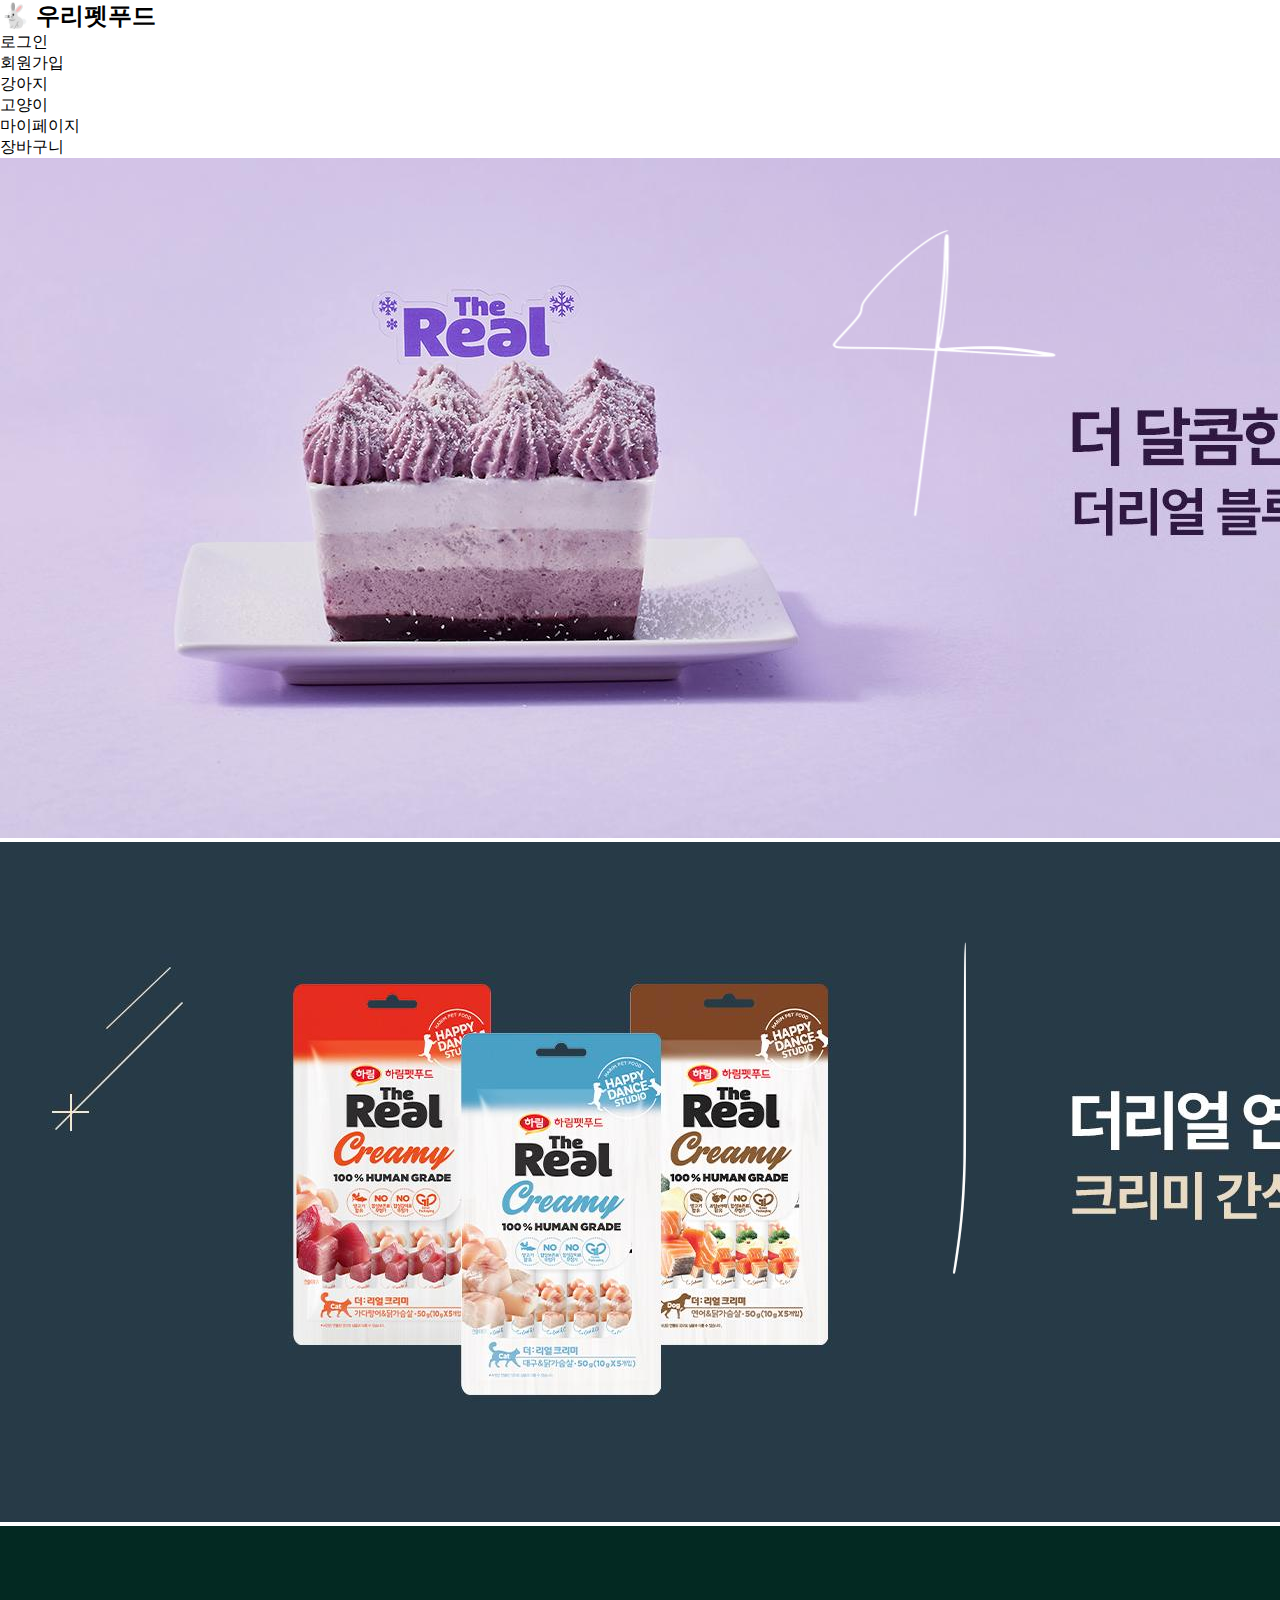
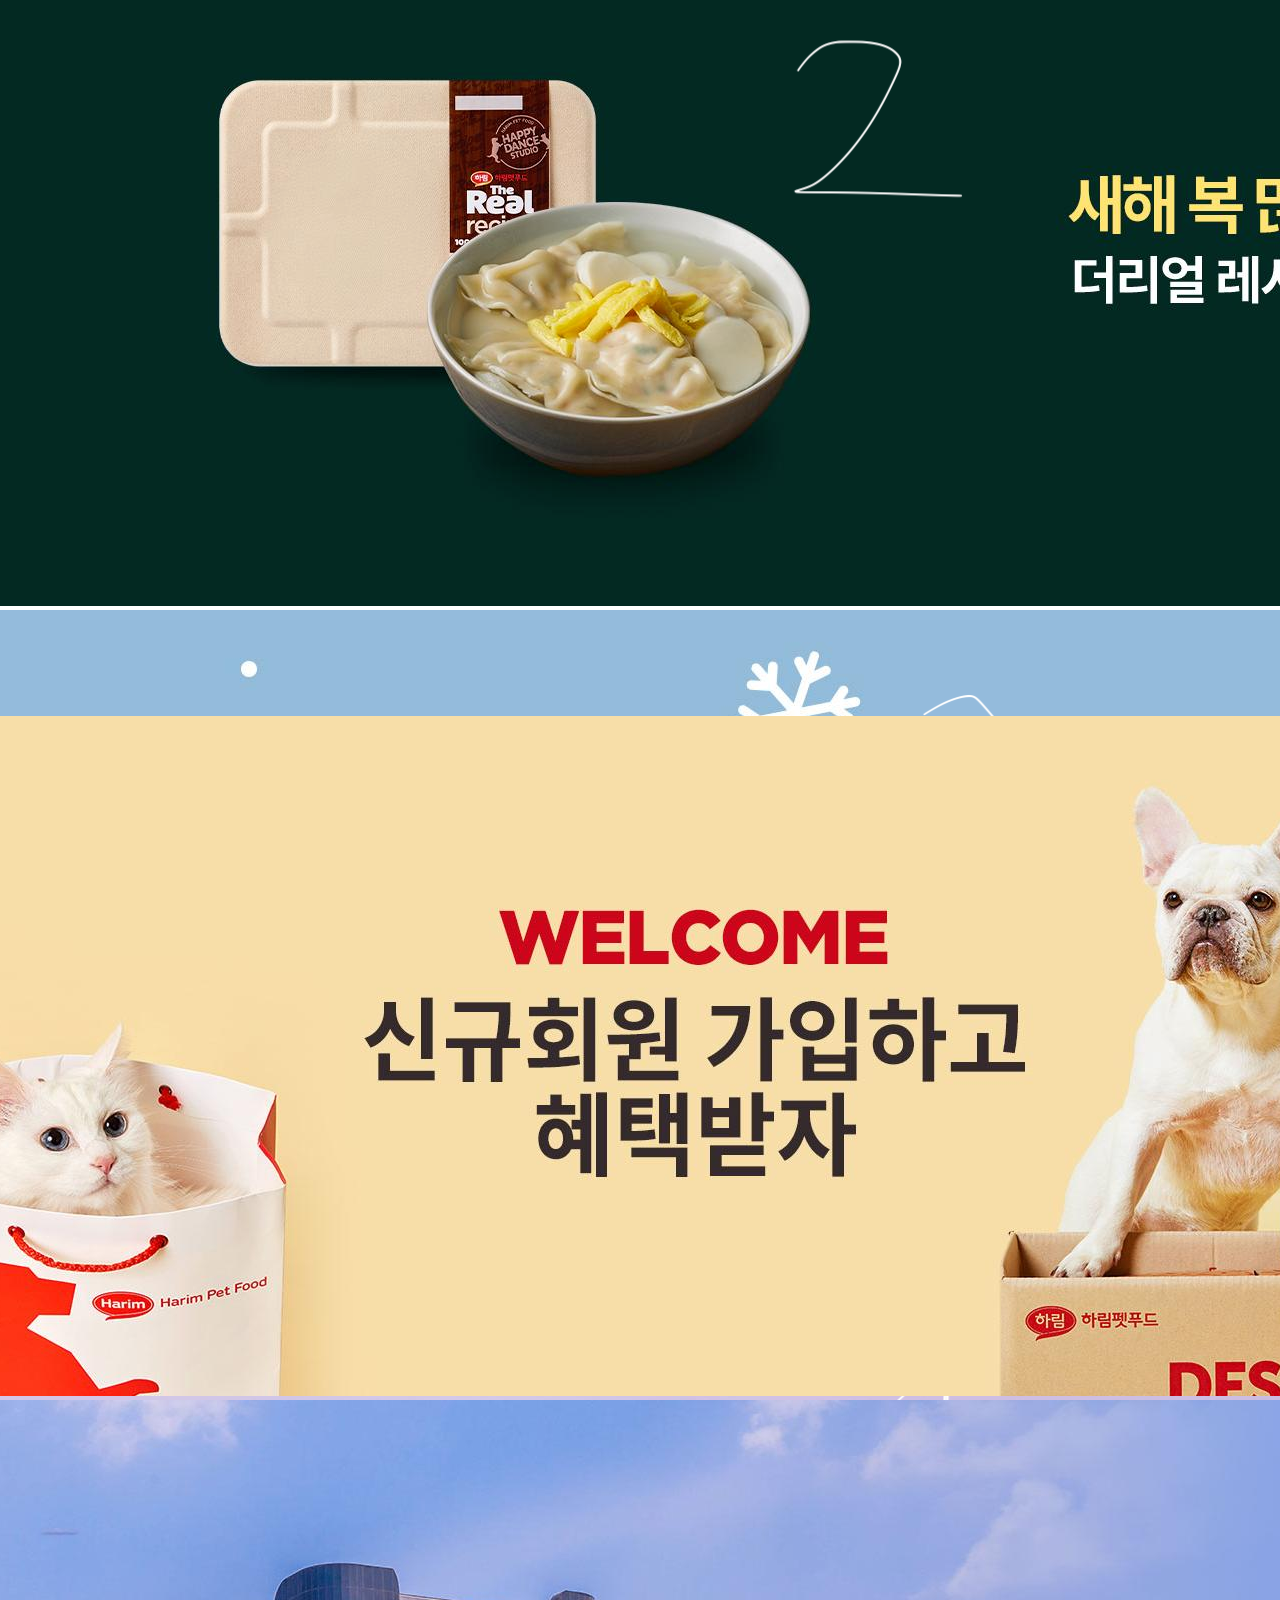
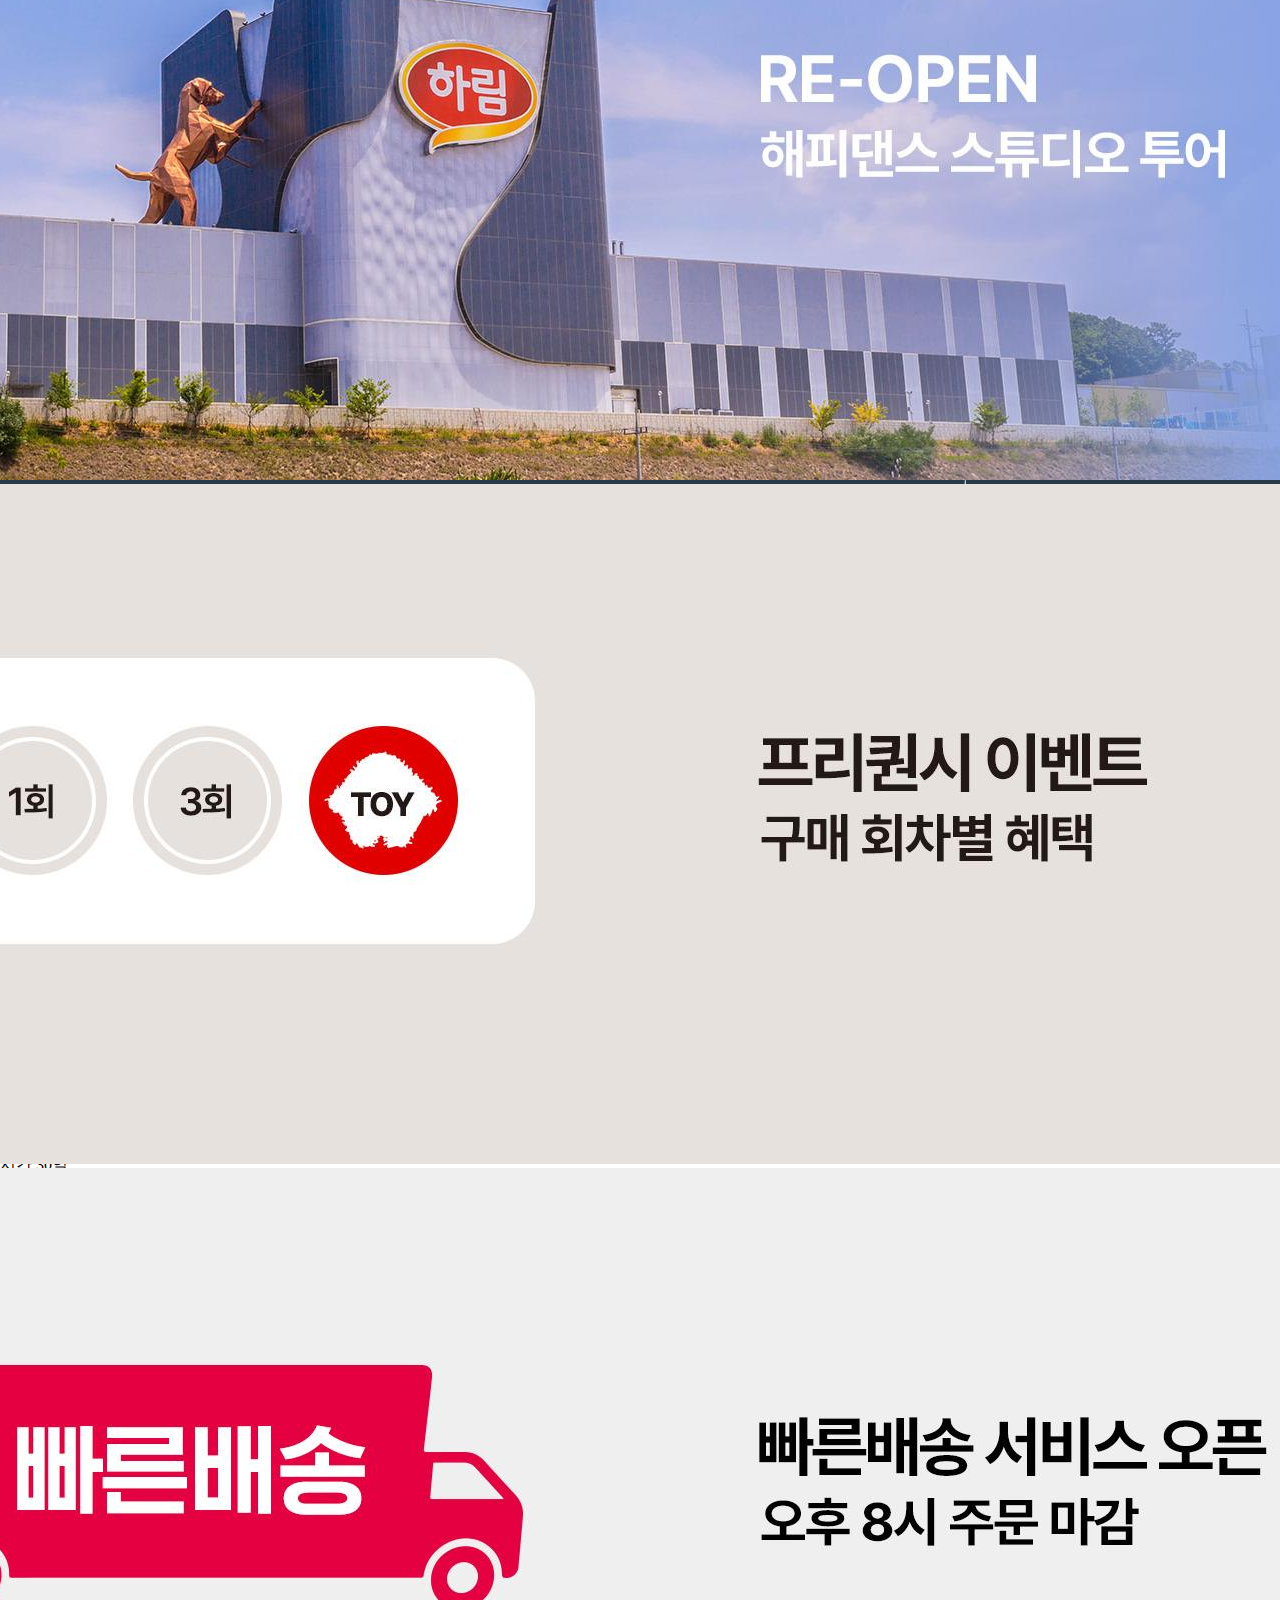
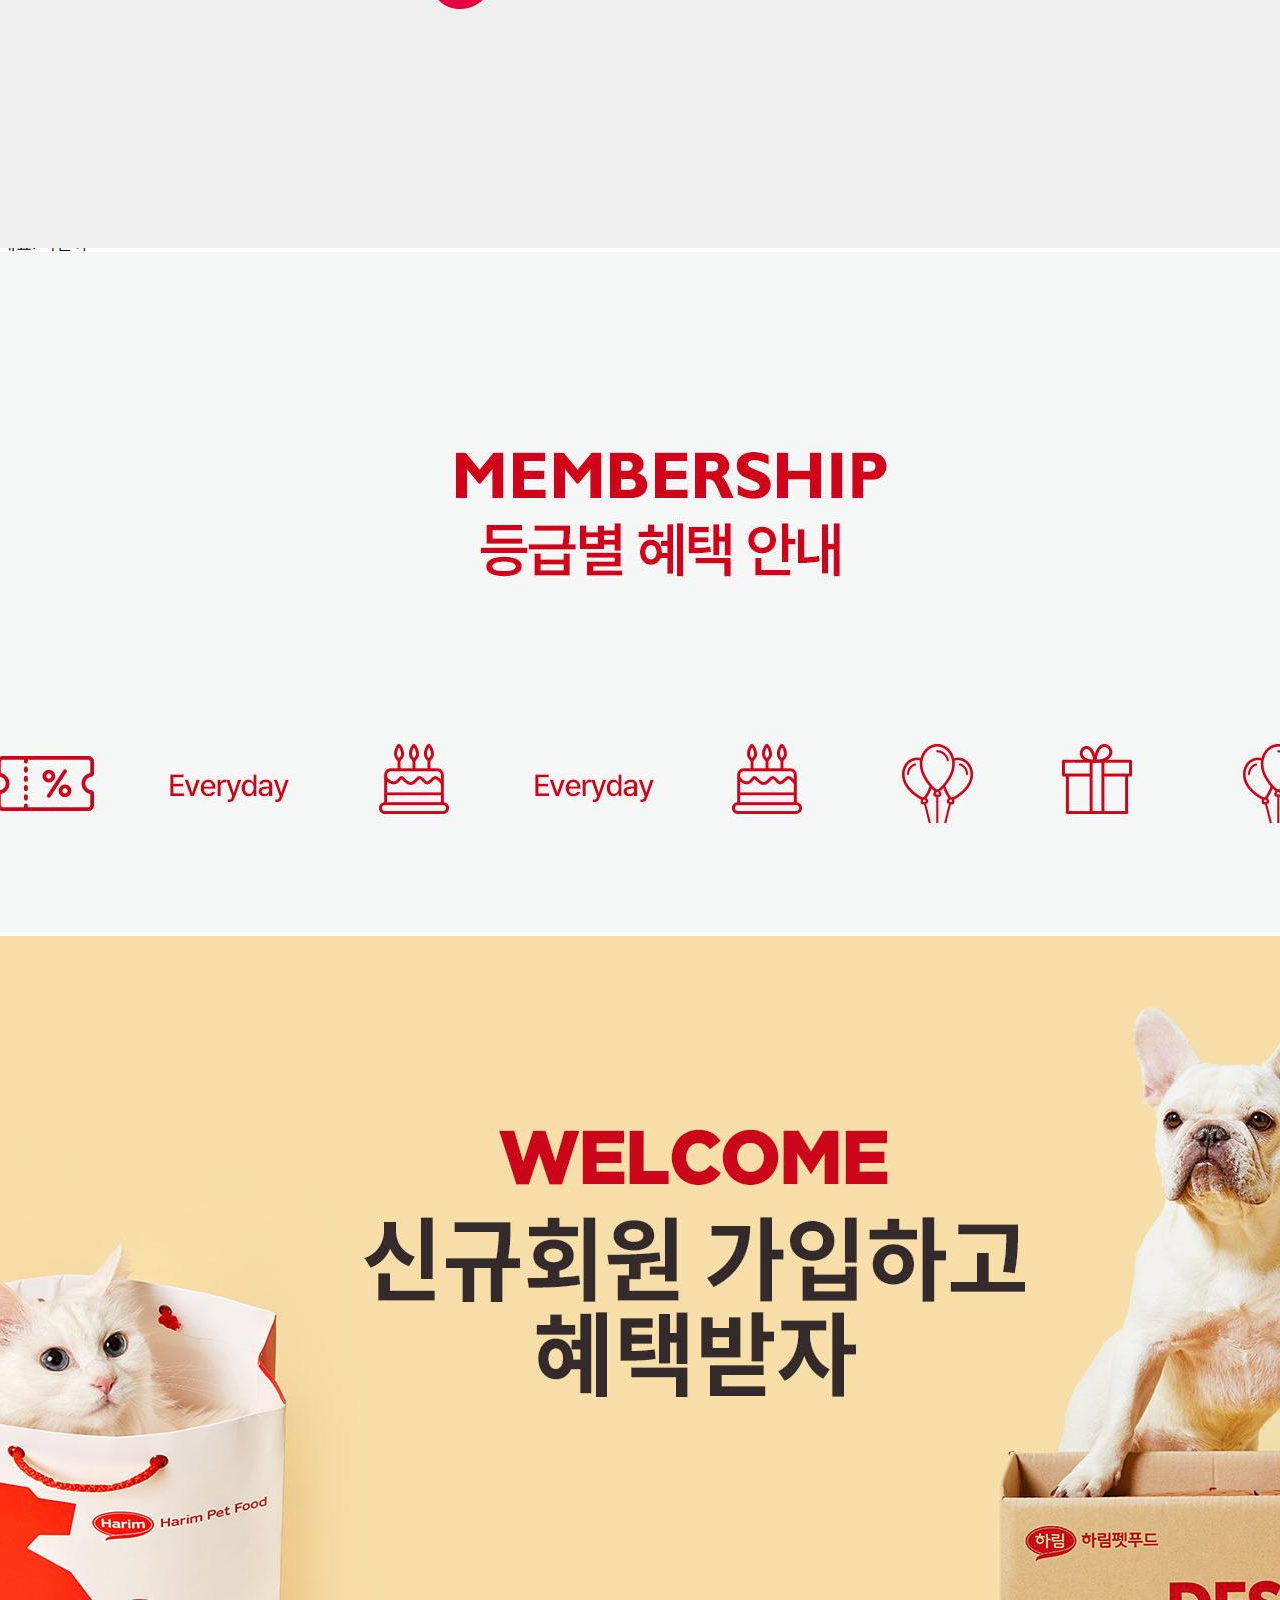
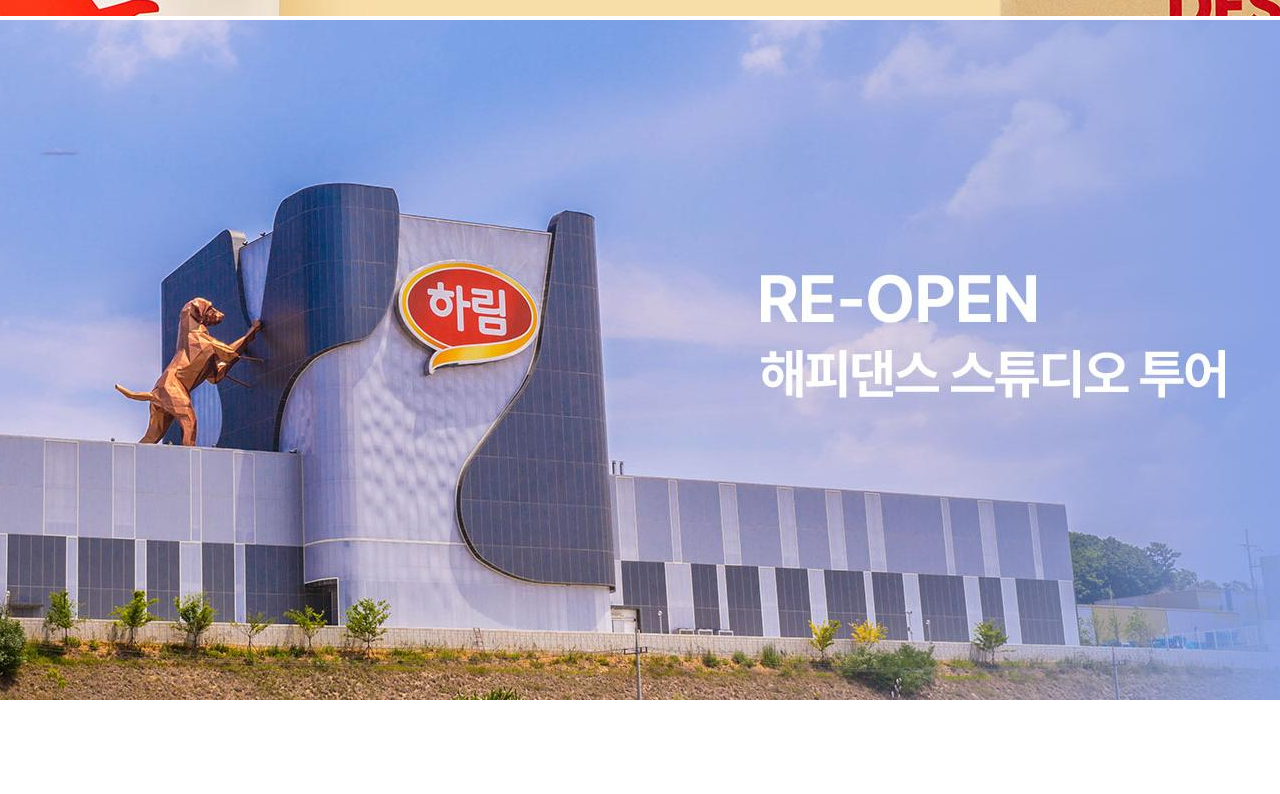
<file: index.html>
<!DOCTYPE html>
<html lang="ko">
<head>
  <meta charset="UTF-8">
  <meta http-equiv="X-UA-Compatible" content="IE=edge" /> <!-- IE 문서 모드 -->
  <meta name="viewport" content="width=device-width, initial-scale=1.0">
  <title>Document</title>
  <link rel="stylesheet" href="./main.css">
</head>
<body>
  <!-- HEADER -->
  <header class="head">
    <div class="inner">
      <div class="header-line-one">
        <div class="logo">
          <h2 href="logo">🐇 우리펫푸드</h2>
        </div>
        <div class="menu">
          <ul class="sign">
            <li>
              <a href="javascript:void(0)">로그인</a>
            </li>
            <li>
              <a href="javascript:void(0)">회원가입</a>
            </li>         
          </ul>
        </div>  
      </div>
      <div class="header-line-two">
        <div class="pets">
          <ul class="pet">
            <li>
              <a href="./product-list.html">강아지</a>
            </li>
            <li>
              <a href="javascript:void(0)">고양이</a>
            </li>         
          </ul>
        </div>  
  
        <div class="my">
          <ul class="my-container">
            <li>
              <a href="javascript:void(0)">마이페이지</a>
            </li>
            <li>
              <a href="javascript:void(0)">장바구니</a>
            </li>         
          </ul>
        </div>
      </div>    
    </div>
  </header>

  <div class="carousel-main1">
    <div class="carousel-wrapper slideshow1">
      <div class="carousel-slide">
        <img src="./public/images/banner01.png" alt="banner01">
      </div>
      <div class="carousel-slide">
        <img src="./public/images/banner02.png" alt="banner02">
      </div>
      <div class="carousel-slide">
        <img src="./public/images/banner03.png" alt="banner03">
      </div>
      <div class="carousel-slide">
        <img src="./public/images/banner04.png" alt="banner04">
      </div>
      <ul class="slide-pagination"></ul>
    </div>

    <!--밥이 보약-->

    <div class="rice-container">
      <div class="rice-inner">
        <div class="rice">
          <p class="a">가장 맛있는</p>
          <p class="b">시간 30일</p>
        </div>
        <div class="rice">
          <p class="c">The</p>
          <p class="italic">Unreal</p>
        </div>
        <div class="rice">
          <p class="d">밥이 보약</p>
        </div>
      </div>
    </div>
  
    <div class="red-container">
      <div class="red-inner">
        <div class="petFood">
          이게 바로 우리가 우리펫푸드를 시작한 이유입니다
        </div>
        <div class="under">
          <p>-</p>
          <div class="petParent">
            우리 펫페어런츠들은 사랑하는 네발의 아이들에게도<br>
            자연에서 오는 영양이 건강과 행복에 꼭 필요하다는 것을 알았습니다.
          </div>
        </div> 
      </div>
    </div>
  </div>
  
  <!-- 메인 페이지 캐러셀 2 -->
  <!-- 캐러셀1과 동일한 형태로 변경 -->
  <!-- css와 js를 줄이기 위해 -->
  <div class="carousel">
    <div class="carousel-main2">
      <div class="carousel-wrapper slideshow2">
        <div class="carousel-slide">
          <img src="./public/images/banner2-01.jpeg" alt="banner01">
        </div>
        <div class="carousel-slide">
          <img src="./public/images/banner2-02.jpeg" alt="banner02">
        </div>
        <div class="carousel-slide">
          <img src="./public/images/banner2-03.jpeg" alt="banner03">
        </div>
        <div class="carousel-slide">
          <img src="./public/images/banner2-04.jpeg" alt="banner04">
        </div>
        <div class="carousel-slide">
          <img src="./public/images/banner2-05.jpeg" alt="banner04">
        </div>
        <ul class="slide-pagination"></ul>
      </div>
    </div>
  </div>
  <!-- FOOTER -->
  <footer class="footer">
    <div class="container">
      <div class="footer-text">
        <p class="head-text">COMPANY INFO</p>
        <p>
          (주)우리펫푸드 <br>
          대표: 이인하 <br>
          서울특별시 어딘가 좋은곳 그렇고 그런길 12-345 <br>
          통신판매업 신고 제2024-01-123호 <br>
          FAX:02-0000-11113
        </p>
      </div>
      <div class="footer-text">
        <p class="head-text">Customer Center</p>
        <p class="call-number">099-1212-9787</p>
        <p>
          Open:24/7 <br>
          Lunch:X <br>
          휴무 없음
        </p>
      </div>
      <div class="footer-text">
        <p class="head-text">Website Info</p>
        <p>
          우리들의 이야기 <br>
          이용약관 <br>
          개인정보처리방침 <br>
          사업자정보확인
        </p>
      </div>
    </div>
  </footer>     
  <script type="module">
    import slideshow from "./main.js";

    slideshow(".slideshow1", 2000);
    slideshow(".slideshow2", 3000);
  
  </script>
</body>
</html>
</file>
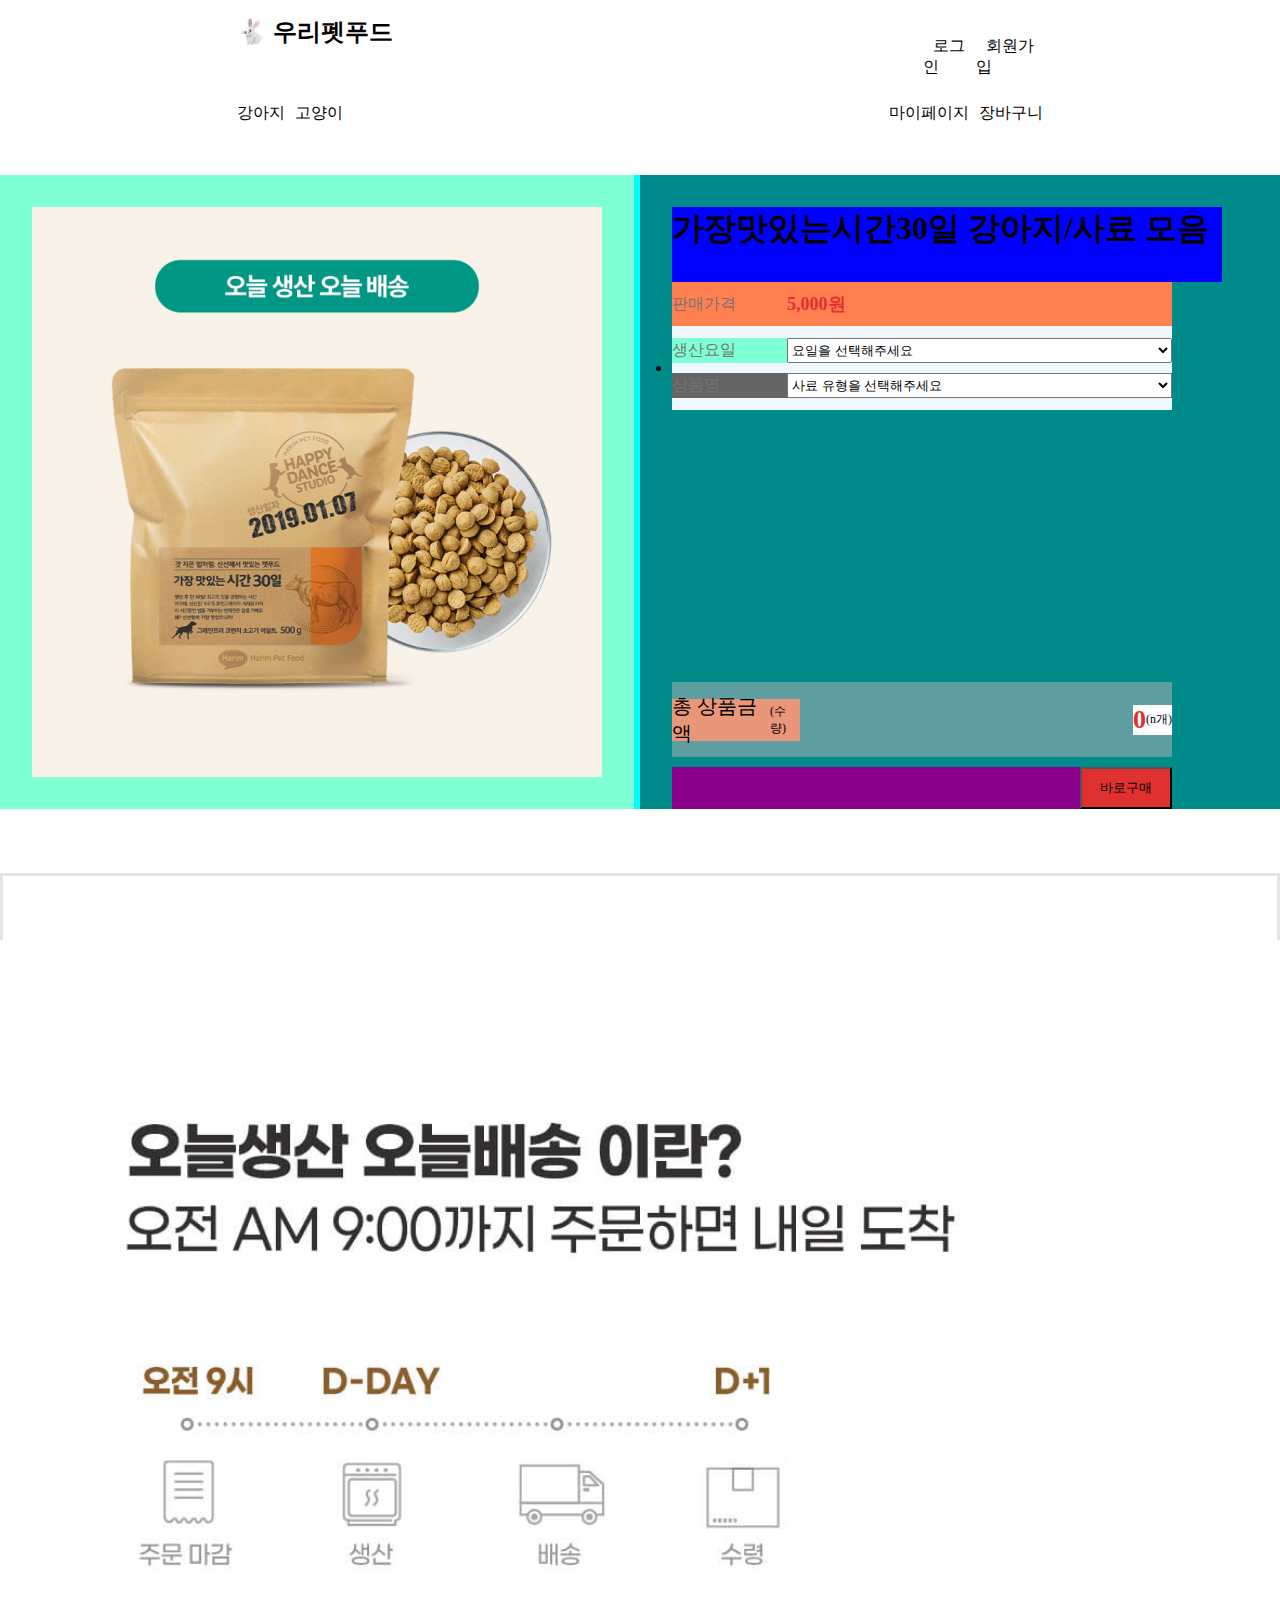
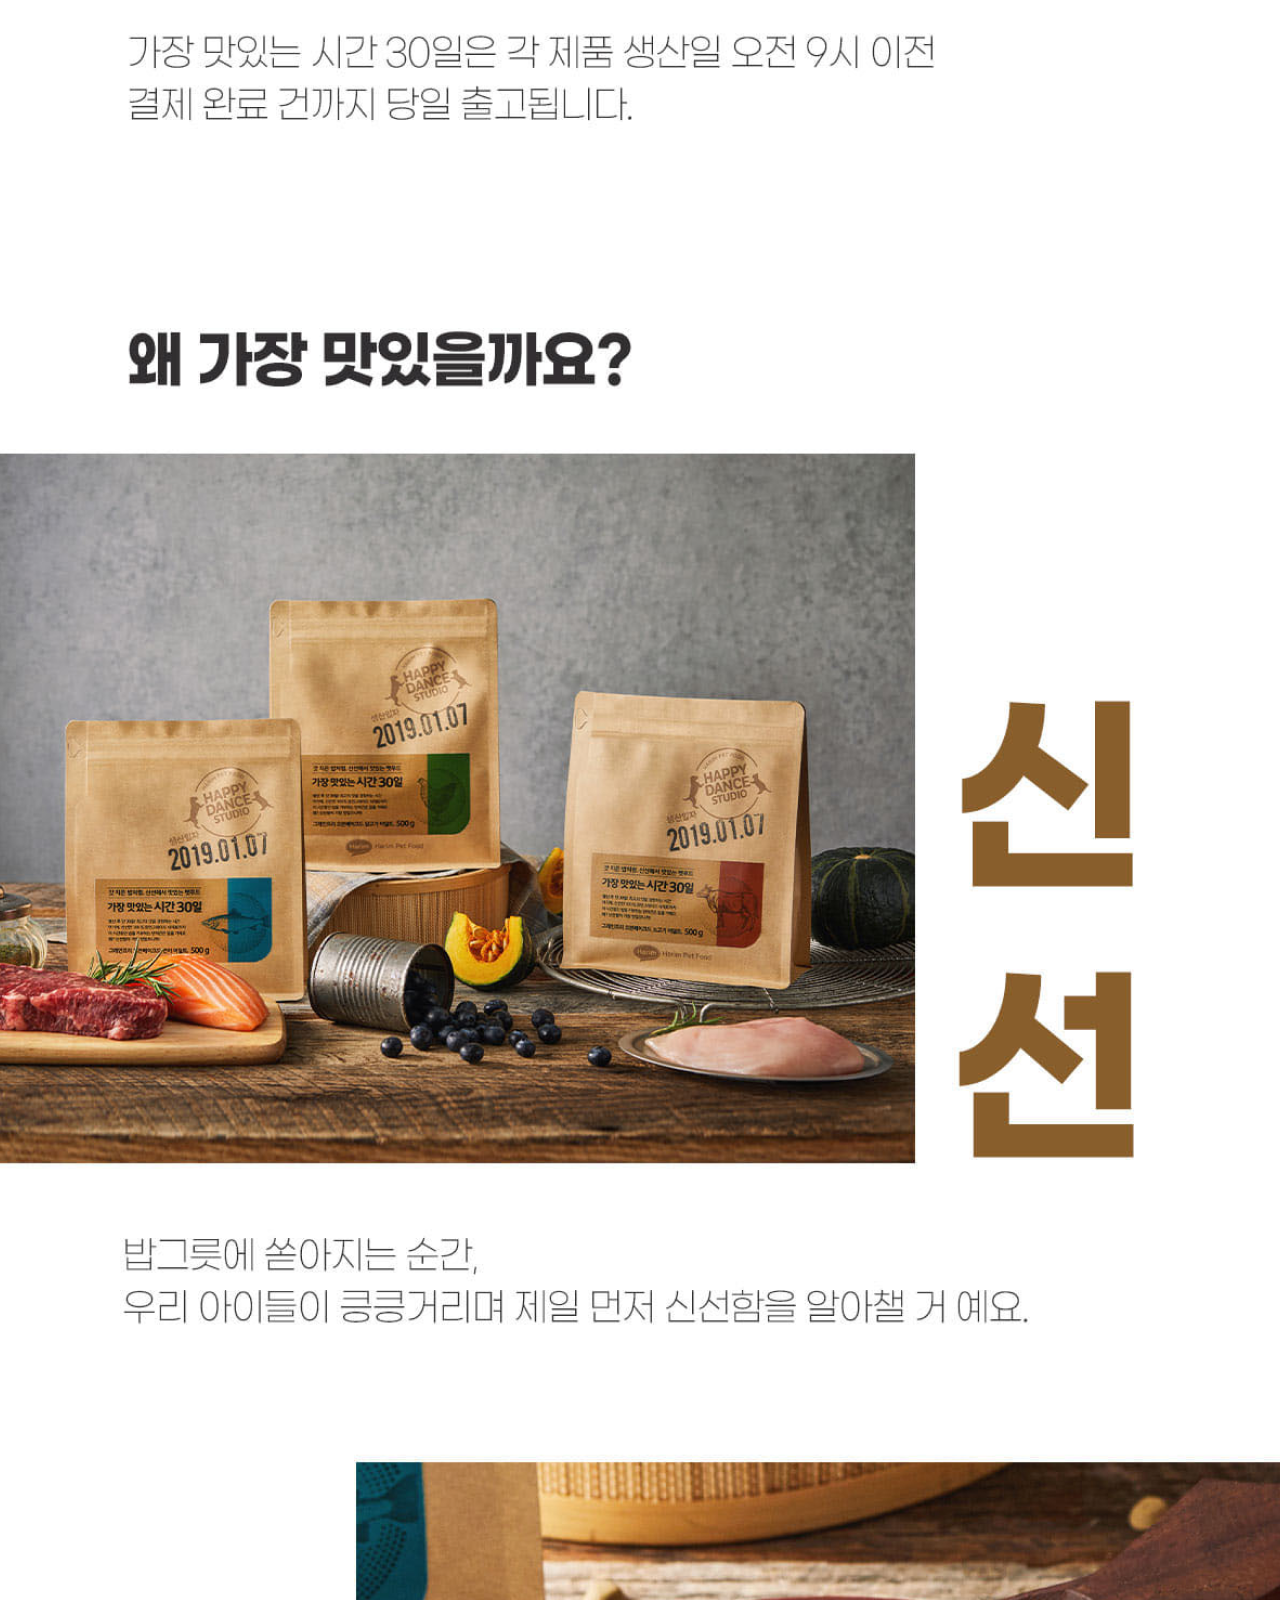
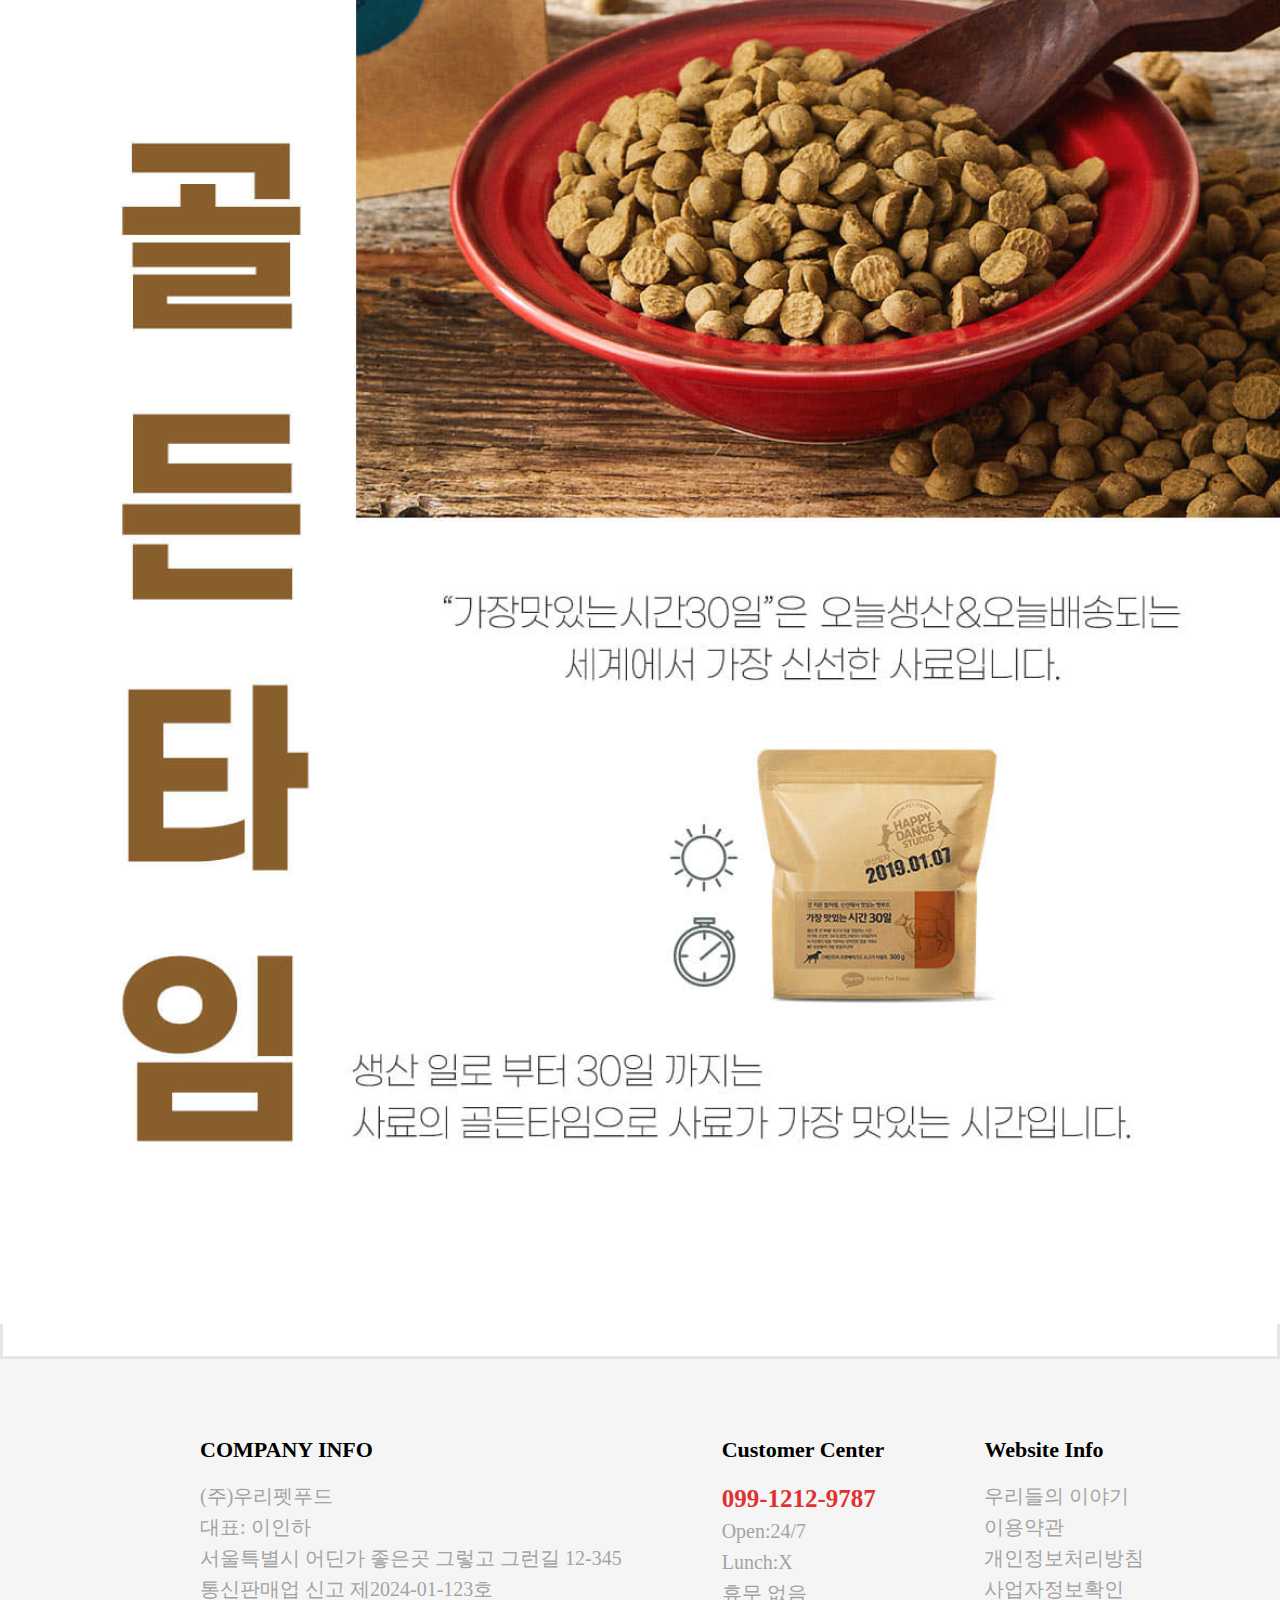
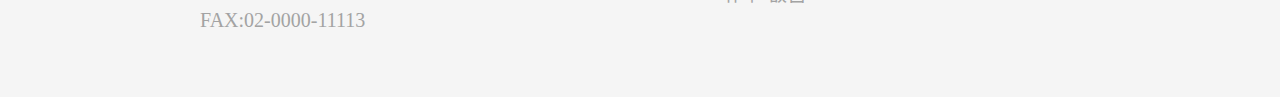
<file: last-page.html>
<!DOCTYPE html>
<html lang="ko">
<head>
  <meta charset="UTF-8">
  <meta name="viewport" content="width=device-width, initial-scale=1.0">
  <title>Document</title>
  <link rel="stylesheet" href="./last-page.css">
  <script src="./last-page.js"></script>
</head>
<body>
  <!-- HEADER -->
  <header class="head">
    <div class="inner">
      <div class="header-line-one">
        <div class="logo">
          <h2 href="logo">🐇 우리펫푸드</h2>
        </div>
        <div class="menu">
          <ul class="sign">
            <li>
              <a href="javascript:void(0)">로그인</a>
            </li>
            <li>
              <a href="javascript:void(0)">회원가입</a>
            </li>         
          </ul>
        </div>  
      </div>
      <div class="header-line-two">
        <div class="pets">
          <ul class="pet">
            <li>
              <a href="./product-list.html">강아지</a>
            </li>
            <li>
              <a href="javascript:void(0)">고양이</a>
            </li>         
          </ul>
        </div>  
  
        <div class="my">
          <ul class="my-container">
            <li>
              <a href="javascript:void(0)">마이페이지</a>
            </li>
            <li>
              <a href="javascript:void(0)">장바구니</a>
            </li>         
          </ul>
        </div>
      </div>    
    </div>
  </header>
  
  <!-- body -->
  <div class="purchase">
    <div class="inner">
      <div class="foodImg">
        <img src="./public/images/item-summary.png" alt="">
      </div>
      <div class="information">
        <p class="name">가장맛있는시간30일 강아지/사료 모음</p>
        <div class="cash">
          <p class="a">판매가격</p>
          <p class="b">5,000원</p>
        </div>
        <div class="select">
            <div class="day">
              <p class="a">생산요일</p>
              <select id="select1" onchange="menu()">
                <option value="">요일을 선택해주세요</option>
                <option value="월요일">월요일(+50)</option>
                <option value="화요일">화요일(+60)</option>
                <option value="수요일">수요일(+70)</option>
              </select>
            </div>
            <div class="code">
              <p class="a">상품명</p>
              <select id="select2" onchange="menu()">
                <option value="">사료 유형을 선택해주세요</option>
                <option value="소고기">소고기(+1000)</option>
                <option value="닭고기">치킨(+2000)</option>
                <option value="연어">연어(+3000)</option>
              </select>
            </div>
            <li id="price"></li>
            <span id="reset-btn" class="remove-product" style="display:none;" onclick="resetSelections()">Reset</span>

        </div>


        <div class="cost">
          <div class="merge-cost">
            <p>총 상품금액</p>
            <p>(수량)</p>
          </div>
          <div class="youer-cost">
            <p>0</p>
            <p>(n개)</p>
          </div>
        </div>
        
        <div class="Buy-now">
          <button onclick="javascript:btn()">바로구매</button>
        </div>
      </div>
    </div>
  </div>

  <div class="img">
    <img src="./public/images/item-description.png" alt="">
  </div>
  
  <!-- FOOTER -->
  <footer class="footer">
    <div class="container">
      <div class="footer-text">
        <p class="head-text">COMPANY INFO</p>
        <p>
          (주)우리펫푸드 <br>
          대표: 이인하 <br>
          서울특별시 어딘가 좋은곳 그렇고 그런길 12-345 <br>
          통신판매업 신고 제2024-01-123호 <br>
          FAX:02-0000-11113
        </p>
      </div>
      <div class="footer-text">
        <p class="head-text">Customer Center</p>
        <p class="call-number">099-1212-9787</p>
        <p>
          Open:24/7 <br>
          Lunch:X <br>
          휴무 없음
        </p>
      </div>
      <div class="footer-text">
        <p class="head-text">Website Info</p>
        <p>
          우리들의 이야기 <br>
          이용약관 <br>
          개인정보처리방침 <br>
          사업자정보확인
        </p>
      </div>
    </div>
  </footer>
</body>
</html>
</file>
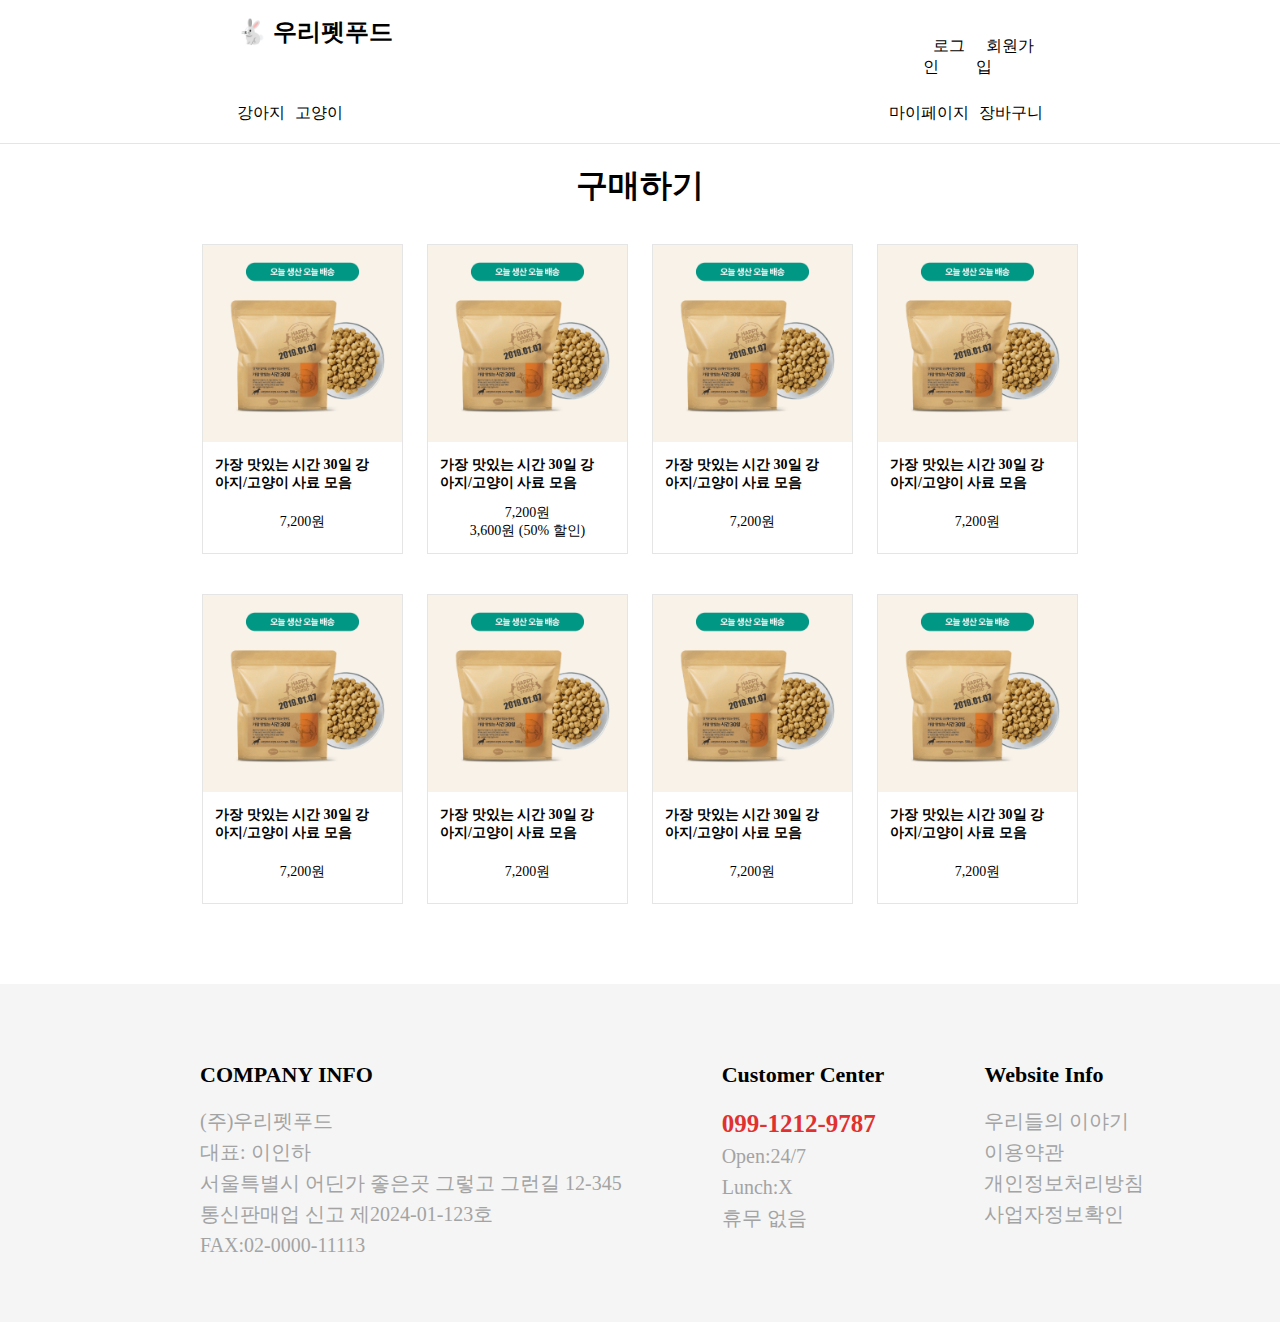
<file: Product list.html>
<!DOCTYPE html>
<html lang="ko">
<head>
  <meta charset="UTF-8">
  <meta name="viewport" content="width=device-width, initial-scale=1.0">
  <title>Document</title>
  <link rel="stylesheet" href="./Product list.css">
</head>
<body><!-- HEADER -->
  <header class="head">
    <div class="inner">
      <div class="header-line-one">
        <div class="logo">
          <h2 href="logo">🐇 우리펫푸드</h2>
        </div>
        <div class="menu">
          <ul class="sign">
            <li>
              <a href="javascript:void(0)">로그인</a>
            </li>
            <li>
              <a href="javascript:void(0)">회원가입</a>
            </li>         
          </ul>
        </div>  
      </div>
      <div class="header-line-two">
        <div class="pets">
          <ul class="pet">
            <li>
              <a href="./Product list.html">강아지</a>
            </li>
            <li>
              <a href="javascript:void(0)">고양이</a>
            </li>         
          </ul>
        </div>  
  
        <div class="my">
          <ul class="my-container">
            <li>
              <a href="javascript:void(0)">마이페이지</a>
            </li>
            <li>
              <a href="javascript:void(0)">장바구니</a>
            </li>         
          </ul>
        </div>
      </div>    
    </div>
  </header>

  <!-- 상품 목록 -->
  <div class="food-menu">
    <p>구매하기</p>
    <div class="container">
      <div class="inner">
        <div class="item">
          <div class="img">
            <a href="javascript:void(0)">
              <img src="./public/food-thumb.png" alt="이미지1">
            </a>
          </div>
          <div class="text">
            <p>가장 맛있는 시간 30일 강아지/고양이 사료 모음</p>
            <p>7,200원</p>
          </div>
        </div>
      </div>
      <div class="inner">
        <div class="item">
          <div class="img">
            <a href="javascript:void(0)">
              <img src="./public/food-thumb.png" alt="이미지1">
            </a>
          </div>
          <div class="text">
            <p>가장 맛있는 시간 30일 강아지/고양이 사료 모음</p>
            <p>7,200원 <br>3,600원 (50% 할인)</br>
          </div>
        </div>
      </div>
      <div class="inner">
        <div class="item">
          <div class="img">
            <a href="javascript:void(0)">
              <img src="./public/food-thumb.png" alt="이미지1">
            </a>
          </div>
          <div class="text">
            <p>가장 맛있는 시간 30일 강아지/고양이 사료 모음</p>
            <p>7,200원</p>
          </div>
        </div>
      </div>
      <div class="inner">
        <div class="item">
          <div class="img">
            <a href="javascript:void(0)">
              <img src="./public/food-thumb.png" alt="이미지1">
            </a>
          </div>
          <div class="text">
            <p>가장 맛있는 시간 30일 강아지/고양이 사료 모음</p>
            <p>7,200원</p>
          </div>
        </div>
      </div>
      <div class="inner">
        <div class="item">
          <div class="img">
            <a href="javascript:void(0)">
              <img src="./public/food-thumb.png" alt="이미지1">
            </a>
          </div>
          <div class="text">
            <p>가장 맛있는 시간 30일 강아지/고양이 사료 모음</p>
            <p>7,200원</p>
          </div>
        </div>
      </div>
      <div class="inner">
        <div class="item">
          <div class="img">
            <a href="javascript:void(0)">
              <img src="./public/food-thumb.png" alt="이미지1">
            </a>
          </div>
          <div class="text">
            <p>가장 맛있는 시간 30일 강아지/고양이 사료 모음</p>
            <p>7,200원</p>
          </div>
        </div>
      </div>
      <div class="inner">
        <div class="item">
          <div class="img">
            <a href="javascript:void(0)">
              <img src="./public/food-thumb.png" alt="이미지1">
            </a>
          </div>
          <div class="text">
            <p>가장 맛있는 시간 30일 강아지/고양이 사료 모음</p>
            <p>7,200원</p>
          </div>
        </div>
      </div>
      <div class="inner">
        <div class="item">
          <div class="img">
            <a href="javascript:void(0)">
              <img src="./public/food-thumb.png" alt="이미지1">
            </a>
          </div>
          <div class="text">
            <p>가장 맛있는 시간 30일 강아지/고양이 사료 모음</p>
            <p>7,200원</p>
          </div>
        </div>
      </div>
    </div>
  </div>

  <!-- FOOTER -->
  <footer class="footer">
    <div class="container">
      <div class="footer-text">
        <p class="head-text">COMPANY INFO</p>
        <p>
          (주)우리펫푸드 <br>
          대표: 이인하 <br>
          서울특별시 어딘가 좋은곳 그렇고 그런길 12-345 <br>
          통신판매업 신고 제2024-01-123호 <br>
          FAX:02-0000-11113
        </p>
      </div>
      <div class="footer-text">
        <p class="head-text">Customer Center</p>
        <p class="call-number">099-1212-9787</p>
        <p>
          Open:24/7 <br>
          Lunch:X <br>
          휴무 없음
        </p>
      </div>
      <div class="footer-text">
        <p class="head-text">Website Info</p>
        <p>
          우리들의 이야기 <br>
          이용약관 <br>
          개인정보처리방침 <br>
          사업자정보확인
        </p>
      </div>
    </div>
  </footer>
</body>
</html>
</file>
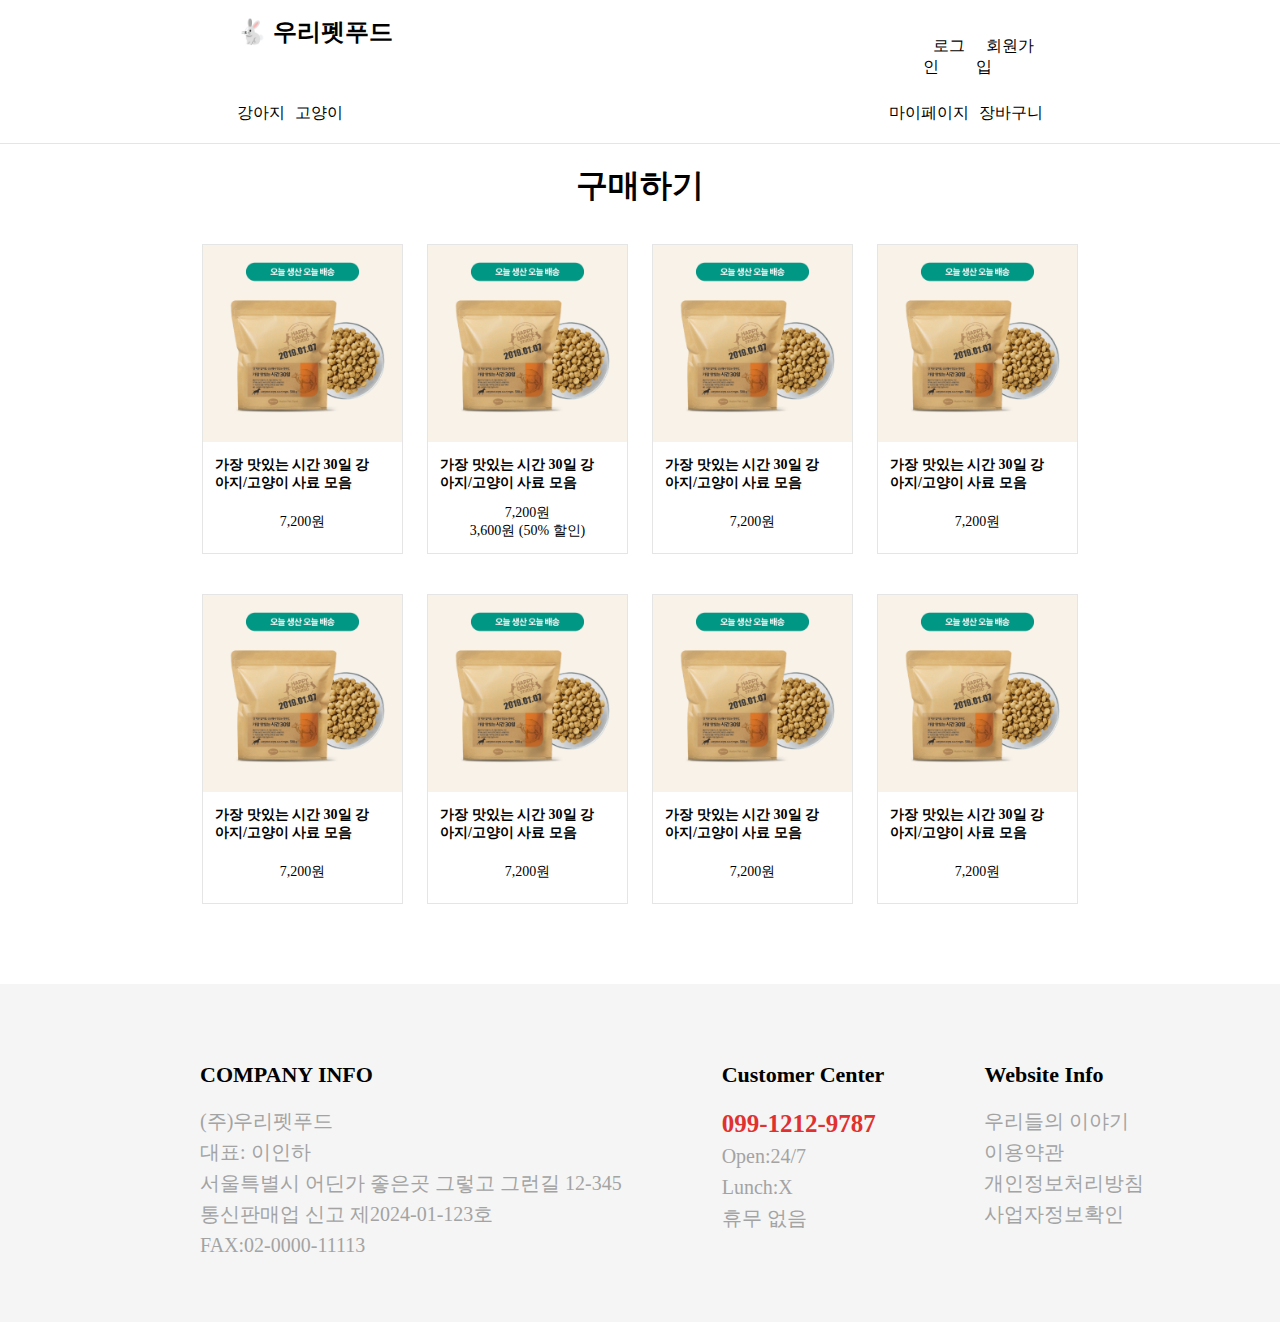
<file: Product-list.html>
<!DOCTYPE html>
<html lang="ko">
<head>
  <meta charset="UTF-8">
  <meta name="viewport" content="width=device-width, initial-scale=1.0">
  <title>Document</title>
  <link rel="stylesheet" href="./Product-list.css">
</head>
<body>
  <!-- HEADER -->
  <header class="head">
    <div class="inner">
      <div class="header-line-one">
        <div class="logo">
          <h2 href="logo">🐇 우리펫푸드</h2>
        </div>
        <div class="menu">
          <ul class="sign">
            <li>
              <a href="javascript:void(0)">로그인</a>
            </li>
            <li>
              <a href="javascript:void(0)">회원가입</a>
            </li>         
          </ul>
        </div>  
      </div>
      <div class="header-line-two">
        <div class="pets">
          <ul class="pet">
            <li>
              <a href="./Product-list.html">강아지</a>
            </li>
            <li>
              <a href="javascript:void(0)">고양이</a>
            </li>         
          </ul>
        </div>  
  
        <div class="my">
          <ul class="my-container">
            <li>
              <a href="javascript:void(0)">마이페이지</a>
            </li>
            <li>
              <a href="javascript:void(0)">장바구니</a>
            </li>         
          </ul>
        </div>
      </div>    
    </div>
  </header>
  
  <!-- 상품 목록 -->
  <div class="food-menu">
    <p>구매하기</p>
    <div class="container">
      <div class="inner">
        <div class="item">
          <div class="img">
            <a href="javascript:void(0)">
              <img src="./public/food-thumb.png" alt="이미지1">
            </a>
          </div>
          <div class="text">
            <p>가장 맛있는 시간 30일 강아지/고양이 사료 모음</p>
            <p>7,200원</p>
          </div>
        </div>
      </div>
      <div class="inner">
        <div class="item">
          <div class="img">
            <a href="javascript:void(0)">
              <img src="./public/food-thumb.png" alt="이미지1">
            </a>
          </div>
          <div class="text">
            <p>가장 맛있는 시간 30일 강아지/고양이 사료 모음</p>
            <p>7,200원 <br>3,600원 (50% 할인)</br>
          </div>
        </div>
      </div>
      <div class="inner">
        <div class="item">
          <div class="img">
            <a href="javascript:void(0)">
              <img src="./public/food-thumb.png" alt="이미지1">
            </a>
          </div>
          <div class="text">
            <p>가장 맛있는 시간 30일 강아지/고양이 사료 모음</p>
            <p>7,200원</p>
          </div>
        </div>
      </div>
      <div class="inner">
        <div class="item">
          <div class="img">
            <a href="javascript:void(0)">
              <img src="./public/food-thumb.png" alt="이미지1">
            </a>
          </div>
          <div class="text">
            <p>가장 맛있는 시간 30일 강아지/고양이 사료 모음</p>
            <p>7,200원</p>
          </div>
        </div>
      </div>
      <div class="inner">
        <div class="item">
          <div class="img">
            <a href="javascript:void(0)">
              <img src="./public/food-thumb.png" alt="이미지1">
            </a>
          </div>
          <div class="text">
            <p>가장 맛있는 시간 30일 강아지/고양이 사료 모음</p>
            <p>7,200원</p>
          </div>
        </div>
      </div>
      <div class="inner">
        <div class="item">
          <div class="img">
            <a href="javascript:void(0)">
              <img src="./public/food-thumb.png" alt="이미지1">
            </a>
          </div>
          <div class="text">
            <p>가장 맛있는 시간 30일 강아지/고양이 사료 모음</p>
            <p>7,200원</p>
          </div>
        </div>
      </div>
      <div class="inner">
        <div class="item">
          <div class="img">
            <a href="javascript:void(0)">
              <img src="./public/food-thumb.png" alt="이미지1">
            </a>
          </div>
          <div class="text">
            <p>가장 맛있는 시간 30일 강아지/고양이 사료 모음</p>
            <p>7,200원</p>
          </div>
        </div>
      </div>
      <div class="inner">
        <div class="item">
          <div class="img">
            <a href="javascript:void(0)">
              <img src="./public/food-thumb.png" alt="이미지1">
            </a>
          </div>
          <div class="text">
            <p>가장 맛있는 시간 30일 강아지/고양이 사료 모음</p>
            <p>7,200원</p>
          </div>
        </div>
      </div>
    </div>
  </div>
  <!-- FOOTER -->
  <footer class="footer">
    <div class="container">
      <div class="footer-text">
        <p class="head-text">COMPANY INFO</p>
        <p>
          (주)우리펫푸드 <br>
          대표: 이인하 <br>
          서울특별시 어딘가 좋은곳 그렇고 그런길 12-345 <br>
          통신판매업 신고 제2024-01-123호 <br>
          FAX:02-0000-11113
        </p>
      </div>
      <div class="footer-text">
        <p class="head-text">Customer Center</p>
        <p class="call-number">099-1212-9787</p>
        <p>
          Open:24/7 <br>
          Lunch:X <br>
          휴무 없음
        </p>
      </div>
      <div class="footer-text">
        <p class="head-text">Website Info</p>
        <p>
          우리들의 이야기 <br>
          이용약관 <br>
          개인정보처리방침 <br>
          사업자정보확인
        </p>
      </div>
    </div>
  </footer>
  
</body>
</html>
</file>
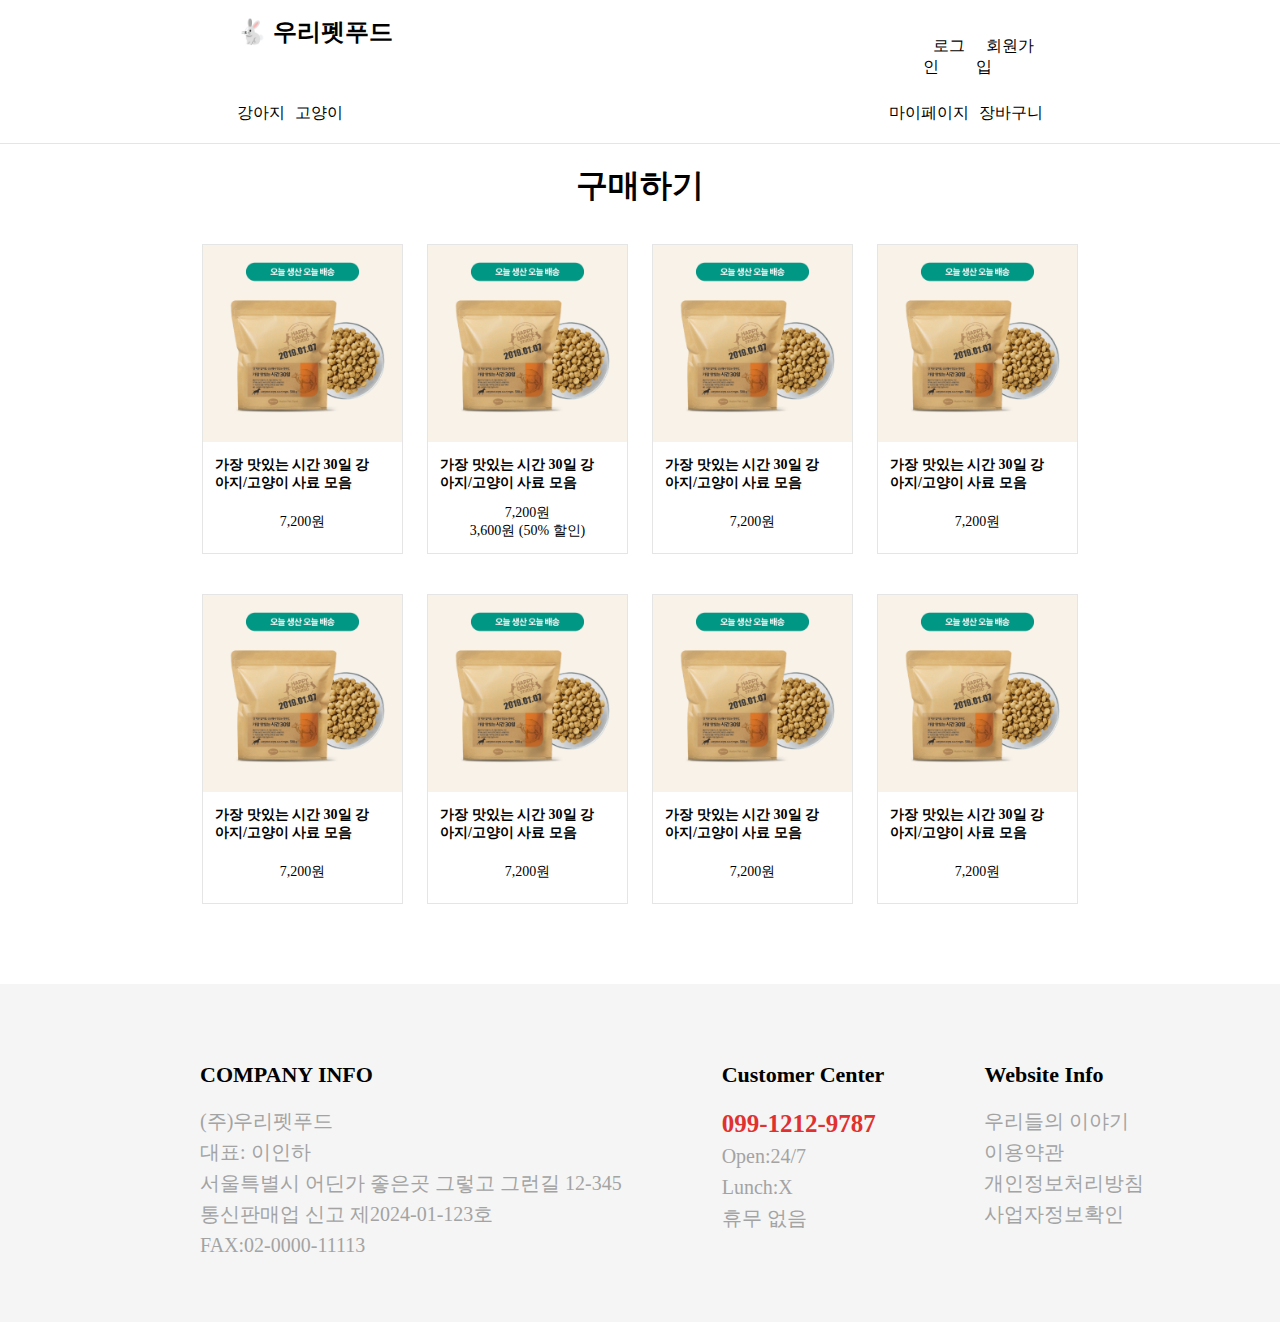
<file: product-list.html>
<!DOCTYPE html>
<html lang="ko">
<head>
  <meta charset="UTF-8">
  <meta name="viewport" content="width=device-width, initial-scale=1.0">
  <title>Document</title>
  <link rel="stylesheet" href="./product-list.css">
</head>
<body>
  <!-- HEADER -->
  <header class="head">
    <div class="inner">
      <div class="header-line-one">
        <div class="logo">
          <h2 href="logo">🐇 우리펫푸드</h2>
        </div>
        <div class="menu">
          <ul class="sign">
            <li>
              <a href="javascript:void(0)">로그인</a>
            </li>
            <li>
              <a href="javascript:void(0)">회원가입</a>
            </li>         
          </ul>
        </div>  
      </div>
      <div class="header-line-two">
        <div class="pets">
          <ul class="pet">
            <li>
              <a href="./product-list.html">강아지</a>
            </li>
            <li>
              <a href="javascript:void(0)">고양이</a>
            </li>         
          </ul>
        </div>  
  
        <div class="my">
          <ul class="my-container">
            <li>
              <a href="javascript:void(0)">마이페이지</a>
            </li>
            <li>
              <a href="javascript:void(0)">장바구니</a>
            </li>         
          </ul>
        </div>
      </div>    
    </div>
  </header>
  
  <!-- 상품 목록 -->
  <div class="food-menu">
    <p>구매하기</p>
    <div class="container">
      <div class="inner">
        <div class="item">
          <div class="img">
            <a href="./last-page.html">
              <img src="./public/images/food-thumb.png" alt="이미지1">
            </a>
          </div>
          <div class="text">
            <p>가장 맛있는 시간 30일 강아지/고양이 사료 모음</p>
            <p>7,200원</p>
          </div>
        </div>
      </div>
      <div class="inner">
        <div class="item">
          <div class="img">
            <a href="./last-page.html">
              <img src="./public/images/food-thumb.png" alt="이미지1">
            </a>
          </div>
          <div class="text">
            <p>가장 맛있는 시간 30일 강아지/고양이 사료 모음</p>
            <p>7,200원 <br>3,600원 (50% 할인)</br>
          </div>
        </div>
      </div>
      <div class="inner">
        <div class="item">
          <div class="img">
            <a href="./last-page.html">
              <img src="./public/images/food-thumb.png" alt="이미지1">
            </a>
          </div>
          <div class="text">
            <p>가장 맛있는 시간 30일 강아지/고양이 사료 모음</p>
            <p>7,200원</p>
          </div>
        </div>
      </div>
      <div class="inner">
        <div class="item">
          <div class="img">
            <a href="./last-page.html">
              <img src="./public/images/food-thumb.png" alt="이미지1">
            </a>
          </div>
          <div class="text">
            <p>가장 맛있는 시간 30일 강아지/고양이 사료 모음</p>
            <p>7,200원</p>
          </div>
        </div>
      </div>
      <div class="inner">
        <div class="item">
          <div class="img">
            <a href="./last-page.html">
              <img src="./public/images/food-thumb.png" alt="이미지1">
            </a>
          </div>
          <div class="text">
            <p>가장 맛있는 시간 30일 강아지/고양이 사료 모음</p>
            <p>7,200원</p>
          </div>
        </div>
      </div>
      <div class="inner">
        <div class="item">
          <div class="img">
            <a href="./last-page.html">
              <img src="./public/images/food-thumb.png" alt="이미지1">
            </a>
          </div>
          <div class="text">
            <p>가장 맛있는 시간 30일 강아지/고양이 사료 모음</p>
            <p>7,200원</p>
          </div>
        </div>
      </div>
      <div class="inner">
        <div class="item">
          <div class="img">
            <a href="./last-page.html">
              <img src="./public/images/food-thumb.png" alt="이미지1">
            </a>
          </div>
          <div class="text">
            <p>가장 맛있는 시간 30일 강아지/고양이 사료 모음</p>
            <p>7,200원</p>
          </div>
        </div>
      </div>
      <div class="inner">
        <div class="item">
          <div class="img">
            <a href="./last-page.html">
              <img src="./public/images/food-thumb.png" alt="이미지1">
            </a>
          </div>
          <div class="text">
            <p>가장 맛있는 시간 30일 강아지/고양이 사료 모음</p>
            <p>7,200원</p>
          </div>
        </div>
      </div>
    </div>
  </div>
  <!-- FOOTER -->
  <footer class="footer">
    <div class="container">
      <div class="footer-text">
        <p class="head-text">COMPANY INFO</p>
        <p>
          (주)우리펫푸드 <br>
          대표: 이인하 <br>
          서울특별시 어딘가 좋은곳 그렇고 그런길 12-345 <br>
          통신판매업 신고 제2024-01-123호 <br>
          FAX:02-0000-11113
        </p>
      </div>
      <div class="footer-text">
        <p class="head-text">Customer Center</p>
        <p class="call-number">099-1212-9787</p>
        <p>
          Open:24/7 <br>
          Lunch:X <br>
          휴무 없음
        </p>
      </div>
      <div class="footer-text">
        <p class="head-text">Website Info</p>
        <p>
          우리들의 이야기 <br>
          이용약관 <br>
          개인정보처리방침 <br>
          사업자정보확인
        </p>
      </div>
    </div>
  </footer>
  
</body>
</html>
</file>
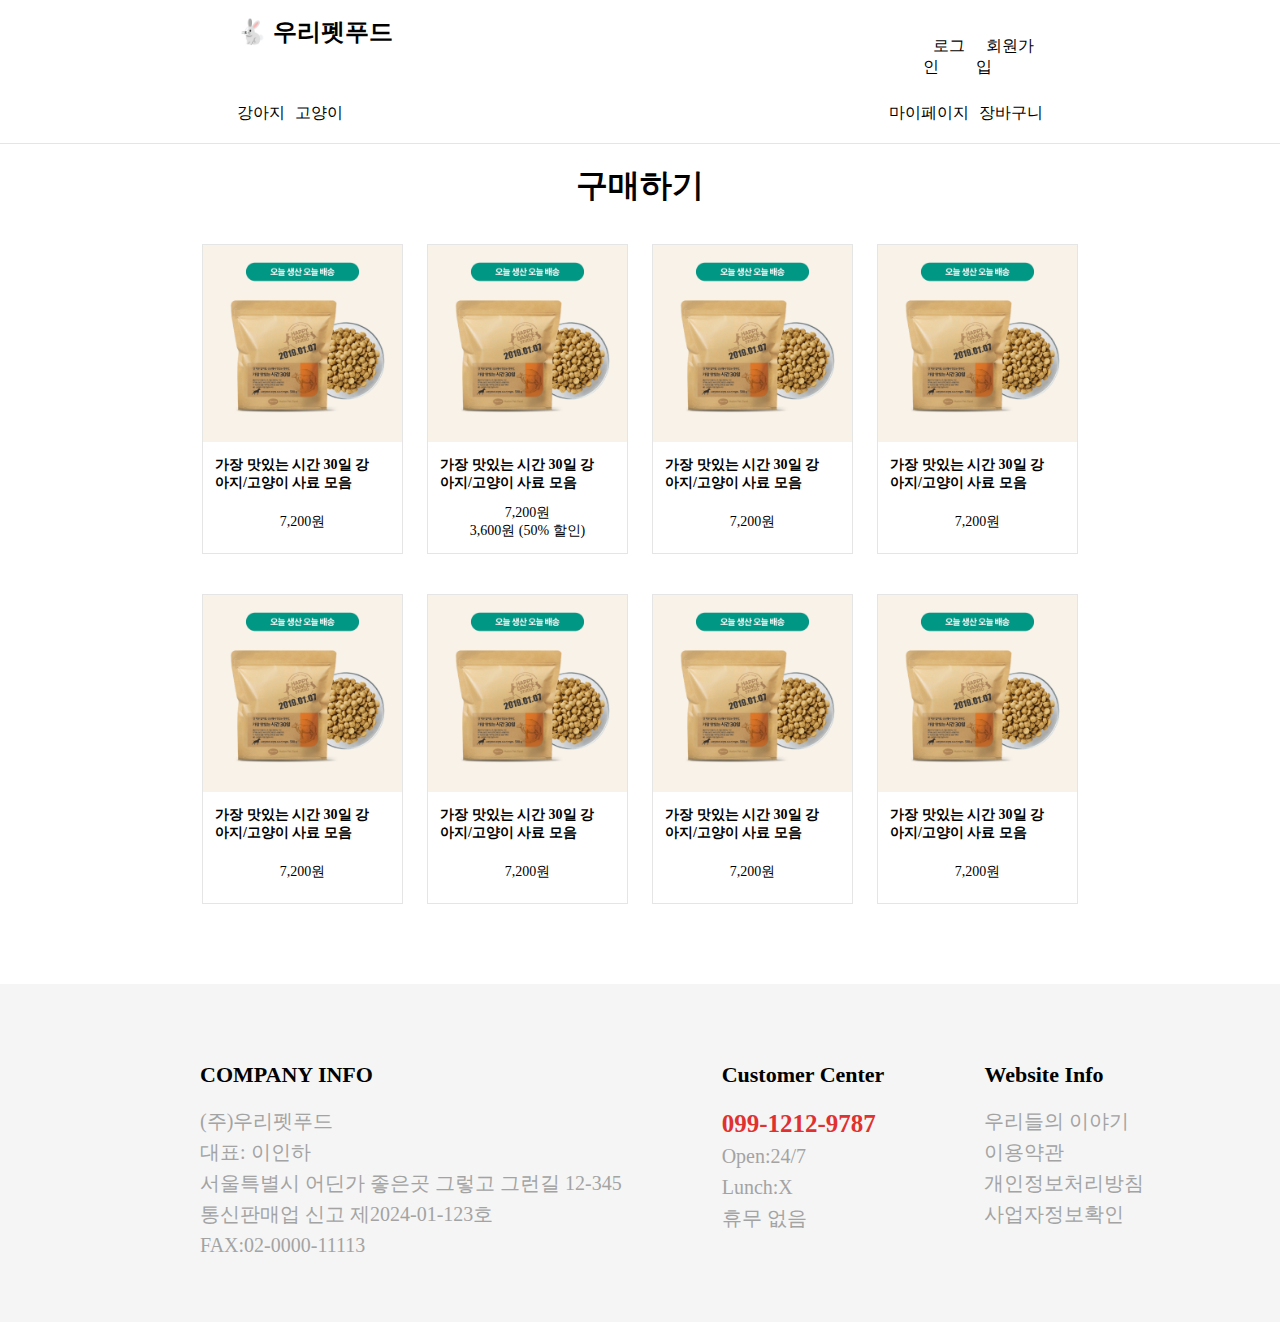
<file: productList.html>
<!DOCTYPE html>
<html lang="ko">
<head>
  <meta charset="UTF-8">
  <meta name="viewport" content="width=device-width, initial-scale=1.0">
  <title>Document</title>
  <link rel="stylesheet" href="./productList.css">
</head>
<body>
  <!-- HEADER -->
  <header class="head">
    <div class="inner">
      <div class="header-line-one">
        <div class="logo">
          <h2 href="logo">🐇 우리펫푸드</h2>
        </div>
        <div class="menu">
          <ul class="sign">
            <li>
              <a href="javascript:void(0)">로그인</a>
            </li>
            <li>
              <a href="javascript:void(0)">회원가입</a>
            </li>         
          </ul>
        </div>  
      </div>
      <div class="header-line-two">
        <div class="pets">
          <ul class="pet">
            <li>
              <a href="./productList.html">강아지</a>
            </li>
            <li>
              <a href="javascript:void(0)">고양이</a>
            </li>         
          </ul>
        </div>  
  
        <div class="my">
          <ul class="my-container">
            <li>
              <a href="javascript:void(0)">마이페이지</a>
            </li>
            <li>
              <a href="javascript:void(0)">장바구니</a>
            </li>         
          </ul>
        </div>
      </div>    
    </div>
  </header>
  
  <!-- 상품 목록 -->
  <div class="food-menu">
    <p>구매하기</p>
    <div class="container">
      <div class="inner">
        <div class="item">
          <div class="img">
            <a href="javascript:void(0)">
              <img src="./public/food-thumb.png" alt="이미지1">
            </a>
          </div>
          <div class="text">
            <p>가장 맛있는 시간 30일 강아지/고양이 사료 모음</p>
            <p>7,200원</p>
          </div>
        </div>
      </div>
      <div class="inner">
        <div class="item">
          <div class="img">
            <a href="javascript:void(0)">
              <img src="./public/food-thumb.png" alt="이미지1">
            </a>
          </div>
          <div class="text">
            <p>가장 맛있는 시간 30일 강아지/고양이 사료 모음</p>
            <p>7,200원 <br>3,600원 (50% 할인)</br>
          </div>
        </div>
      </div>
      <div class="inner">
        <div class="item">
          <div class="img">
            <a href="javascript:void(0)">
              <img src="./public/food-thumb.png" alt="이미지1">
            </a>
          </div>
          <div class="text">
            <p>가장 맛있는 시간 30일 강아지/고양이 사료 모음</p>
            <p>7,200원</p>
          </div>
        </div>
      </div>
      <div class="inner">
        <div class="item">
          <div class="img">
            <a href="javascript:void(0)">
              <img src="./public/food-thumb.png" alt="이미지1">
            </a>
          </div>
          <div class="text">
            <p>가장 맛있는 시간 30일 강아지/고양이 사료 모음</p>
            <p>7,200원</p>
          </div>
        </div>
      </div>
      <div class="inner">
        <div class="item">
          <div class="img">
            <a href="javascript:void(0)">
              <img src="./public/food-thumb.png" alt="이미지1">
            </a>
          </div>
          <div class="text">
            <p>가장 맛있는 시간 30일 강아지/고양이 사료 모음</p>
            <p>7,200원</p>
          </div>
        </div>
      </div>
      <div class="inner">
        <div class="item">
          <div class="img">
            <a href="javascript:void(0)">
              <img src="./public/food-thumb.png" alt="이미지1">
            </a>
          </div>
          <div class="text">
            <p>가장 맛있는 시간 30일 강아지/고양이 사료 모음</p>
            <p>7,200원</p>
          </div>
        </div>
      </div>
      <div class="inner">
        <div class="item">
          <div class="img">
            <a href="javascript:void(0)">
              <img src="./public/food-thumb.png" alt="이미지1">
            </a>
          </div>
          <div class="text">
            <p>가장 맛있는 시간 30일 강아지/고양이 사료 모음</p>
            <p>7,200원</p>
          </div>
        </div>
      </div>
      <div class="inner">
        <div class="item">
          <div class="img">
            <a href="javascript:void(0)">
              <img src="./public/food-thumb.png" alt="이미지1">
            </a>
          </div>
          <div class="text">
            <p>가장 맛있는 시간 30일 강아지/고양이 사료 모음</p>
            <p>7,200원</p>
          </div>
        </div>
      </div>
    </div>
  </div>
  <!-- FOOTER -->
  <footer class="footer">
    <div class="container">
      <div class="footer-text">
        <p class="head-text">COMPANY INFO</p>
        <p>
          (주)우리펫푸드 <br>
          대표: 이인하 <br>
          서울특별시 어딘가 좋은곳 그렇고 그런길 12-345 <br>
          통신판매업 신고 제2024-01-123호 <br>
          FAX:02-0000-11113
        </p>
      </div>
      <div class="footer-text">
        <p class="head-text">Customer Center</p>
        <p class="call-number">099-1212-9787</p>
        <p>
          Open:24/7 <br>
          Lunch:X <br>
          휴무 없음
        </p>
      </div>
      <div class="footer-text">
        <p class="head-text">Website Info</p>
        <p>
          우리들의 이야기 <br>
          이용약관 <br>
          개인정보처리방침 <br>
          사업자정보확인
        </p>
      </div>
    </div>
  </footer>
  
</body>
</html>
</file>
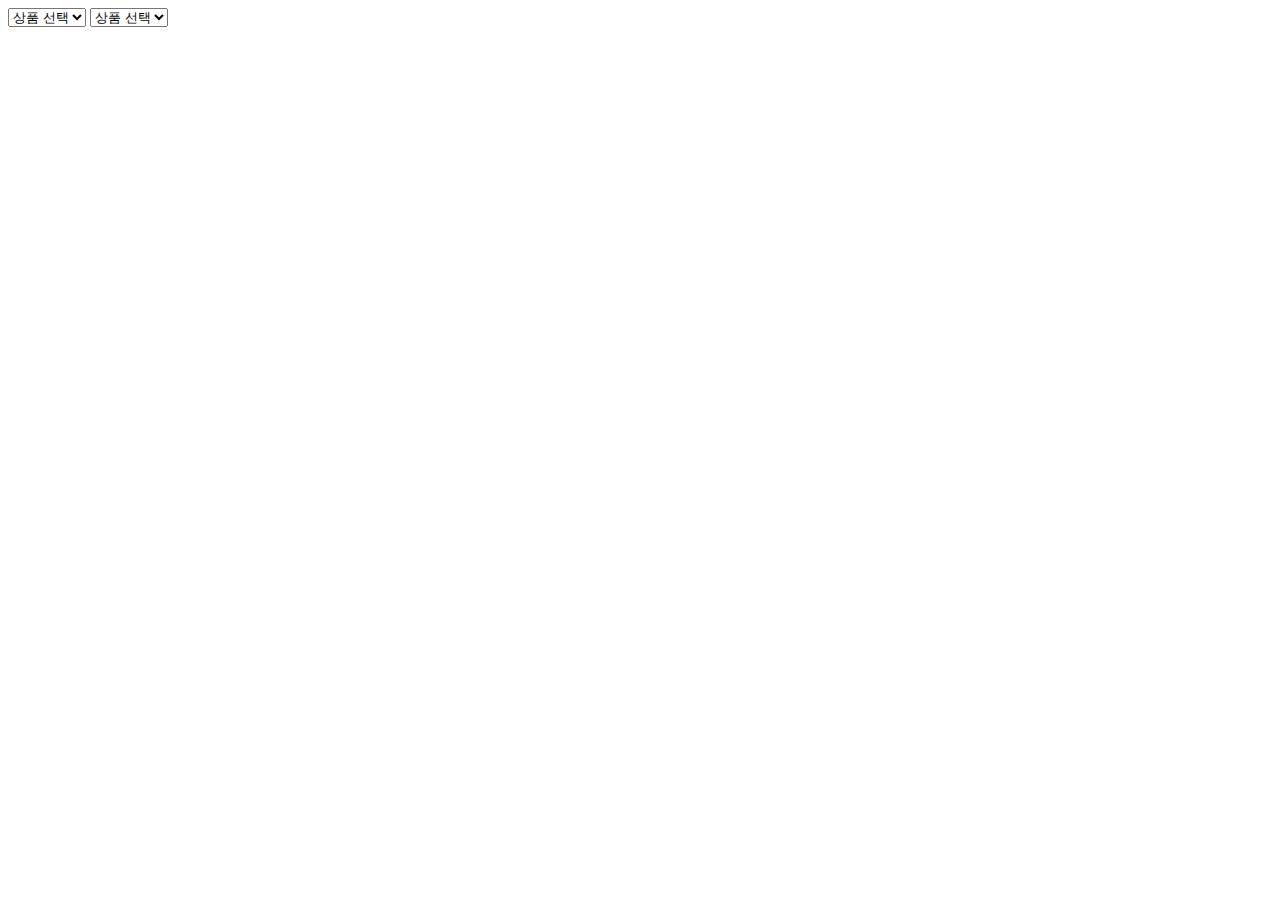
<file: test.html>
<!DOCTYPE html>
<html lang="ko">
<head>
  <meta charset="UTF-8">
  <meta name="viewport" content="width=device-width, initial-scale=1.0">
  <title>Document</title>
  <script src="./test.js"></script>
</head>
<body>
  <select id="product-select-1" onchange="displayPrice()">
    <option value="0">상품 선택</option>
    <option value="월요일">상품 A</option>
    <option value="화요일">상품 B</option>
    <option value="수요일">상품 C</option>
  </select>

  <select id="product-select-2" onchange="displayPrice()">
    <option value="0">상품 선택</option>
    <option value="소고기">상품 X</option>
    <option value="닭고기">상품 Y</option>
    <option value="연어">상품 Z</option>
  </select>

  <div id="price-display"></div>
  <span id="reset-btn" class="remove-product" style="display:none;" onclick="resetSelections()">Reset</span>

</body>
</html>
</file>
<file: main.css>
* {
  margin: 0;
  padding: 0;
}

a {
  text-decoration: none;
  color: inherit;
}

ul {
  padding: 0px;
  margin: 0px;
  list-style: none;
}

/* 두번째 캐러셀 */

.carousel {
  width: 100%;
  height: 481px;
  /* 주축정렬 */
  position: relative;
  /* .slider 정중앙 정렬 */
  display: flex;
  justify-content: center; 
  align-items: center;
}

.carousel .slider {
  width: 880px;
  height: 301px;
  border-radius: 16px;
  overflow: hidden;
  /*그림자 넣기 md 참조*/
  box-shadow: 5px 5px 20px black;
  position: relative;
  /* justify-content: center;제외 = 추가시 슬라이드 이미지 3번부터 시작함 */
  align-items: center;
  display: flex;
}

/*슬라이더 전체 크기*/
.carousel .slider .slides {
  width: 500%;
  height: 100%;
  display: flex;
  position: relative;
  /*버튼 클릭시 전환시간*/
  transition: 1.2s;
}

.carousel .slider .slides input {
  display: none;
}

.carousel .slider .slides .slide {
  /*슬라이더 하나가 가지는 크기*/
  width: 100%;
  /* 버튼 클릭시 전환시간 js 완성후 상단으로 이동*/
  /* 자옫 슬라이드가 실행되는 위치가 변경됨 */
  /* transition: 1.2s; */
}

.carousel .slider .slides .slide img {
  width: 880px;
  height: 301px;
}

.navigation-manual {
  position: absolute;
  margin-top: 260px;
  display: flex;
  /* 버튼 중앙 정렬 */
  left: 50%;
  transform: translateX(-50%);
}

.navigation-manual li {
  border: 8px solid #737373;
  border-radius: 10px;
  cursor: pointer;
}

.navigation-manual li:not(:last-child) {
  margin-right: 24px;
}
</file>
<file: last-page.css>
@import url("header.css");
@import url("footer.css");

.purchase {
  width: 100%;
  height: 698px;
  display: flex;
  justify-content: center;
  align-items: center;
  padding-bottom: 32px;
}

.purchase .inner {
  width: 1300px;
  height: 634px;
  background-color: aqua;
  display: flex;
  align-items: center;
  justify-content: center;
  position: relative;
}

.purchase .inner .foodImg {
  width: 570px;
  height: 570px;
  padding: 32px;
  position: absolute;
  left: 0;
  background-color: aquamarine;
  align-items: center;
  display: flex;
  justify-content: center;
}

.purchase .inner .information {
  width: 576px;
  height: 570px;
  padding: 32px;
  background-color: darkcyan;
  position: absolute;
  right: 0;
}

.purchase .inner .information .a {
  color: #737373;
  width: 115px;
}

.purchase .inner .information .name {
  width: 550px;
  height: 75px;
  font-size: 32px;
  font-weight: 700;
  background-color: blue;
}

.purchase .inner .information .cash {
  width: 500px;
  height: 44px;
  background-color: coral;
  display: flex;
  align-items: center;
  /* justify-content: center; */
}

.purchase .inner .information .cash .b {
  color: #e03131;
  font-size: 18px;
  font-weight: 700;
}

.purchase .inner .information .select {
  width: 500px;
  height: 84px;
  background-color: aliceblue;
  display: flex;
  justify-content: space-around;
  flex-direction: column;
  position: relative;
}

.purchase .inner .information .select .day {
  width: 500px;
  height: 25px;
  display: flex;
  align-items: center;
  background-color: aquamarine;
  position: absolute;
  top: 12px;
}

.purchase .inner .information .select .code {
  width: 500px;
  height: 25px;
  display: flex;
  align-items: center;
  background-color: #646464;
  position: absolute;
  bottom: 12px;
}

.purchase .inner .information .select select {
  width: 385px;
  height: 25px;
 } 

.purchase .inner .information .cost {
  width: 500px;
  height: 75px;
  padding: 16px 0;
  box-sizing: border-box;
  background-color: cadetblue;
  position: absolute;
  bottom: 52px;
  display: flex;
  align-items: center;
}

.purchase .inner .information .cost .merge-cost {
  width: 128px;
  height: 42px;
  display: flex;
  align-items: center;
  background-color: darksalmon;
}

.purchase .inner .information .cost .merge-cost > p:first-child {
  font-size: 20px;
  font-weight: 400;
}

.purchase .inner .information .cost .merge-cost > p:last-child {
  font-size: 12px;
  font-weight: 400;
}

.purchase .inner .information .cost .youer-cost {
  position: absolute;
  display: flex;
  right: 0;
  align-items: center;
  background-color: white;
}

.purchase .inner .information .cost .youer-cost > p:first-child {
  font-size: 26px;
  font-weight: 700;
  color: #e03131;
}

.purchase .inner .information .cost .youer-cost > p:last-child {
  font-size: 12px;
  font-weight: 400;
}

.purchase .inner .information .Buy-now {
  background-color: darkmagenta;
  position: absolute;
  bottom: 0;
  width: 500px;
  height: 42px;
}

.purchase .inner .information .Buy-now > button {
  width: 92px;
  height: 42px;
  position: absolute;
  right: 0;
  background-color: #e03131;
  align-items: center;
  justify-content: center;
  display: flex;
}

.order {
  position: relative;
  background-color: chartreuse;
  width: 500px;
  height: 87px;
  display: flex;
  align-items: center;
  padding: 0px 12px;
  box-sizing: border-box;
  gap: 5px;
}

.order > p:first-child {
  background-color: #646464;
  width: 330px;
  height: 22px;
  font-size: 14px;
  font-weight: 400;
  align-items: center;
  display: flex;
}

.order > p:nth-child(3) {
  width: 24px;
  height: 24px;
  align-items: center;
  justify-content: center;
  display: flex;
  background-color: #646464;
}

.order > p:last-child {
  position: absolute;
  right: 15px;
  width: 49px;
  height: 22px;
  background-color: #234514;
  font-size: 14px;
  font-weight: 400;
  display: flex;
  align-items: center;
  justify-content: center;
}

.order > select {
  width: 31px;
  height: 25px;
}

.img {
  display: flex;
  align-items: center;
  justify-content: center;
  padding-top: 32px;
  border: solid #e5e5e5;
}

.img img {
  width: 1300px;
  padding: 32px 0;
}
</file>
<file: Product list.css>
* {
  margin: 0;
  padding: 0;
}

a {
  text-decoration: none;
  color: inherit;
}

ul {
  padding: 0px;
  margin: 0px;
  list-style: none;
}

.head {
  width: 100%;
  height: 143px;
  position: relative;
  top: 0;
  z-index: 9;
}

.head .inner {
  width: 70%;
  height: 127px;
  position: absolute;
  top: 16px;
  left: 15%;
}

.head .inner .header-line-one {
  width: 90%;
  height: 67px;
  position: absolute;
  box-sizing: border-box;
  left: 5%;
}

.head .inner .header-line-one .logo {
  position: absolute;
  left: 0;
}

.head .inner .header-line-one .menu .sign {
  width: 120px;
  height: 25px;
  position: absolute;
  top: 20px;
  right: 0px;
  display: flex;
  list-style: none;
}

.head .inner .header-line-one .menu .sign li a {
  padding-left: 10px;
}

.head .inner .header-line-two {
  width: 90%;
  height: 60px;
  position: absolute;
  left: 5%;
  top: 67px;
}

.head .inner .header-line-two .pets .pet {
  width: auto;
  height: 25px;
  position: absolute;
  left: 0px;
  top: 20px;
  list-style: none;
  display: flex;
}

.head .inner .header-line-two .pets .pet li a {
  padding-right: 10px;
}

.head .inner .header-line-two .my .my-container {
  width: auto;
  height: 25px;
  position: absolute;
  right: 0;
  top: 20px;
  display: flex;
  list-style: none;
}

.head .inner .header-line-two .my .my-container li a {
  padding-left: 10px;
}

/* 상품 목록 */

.food-menu {
  width: 100%;
  height: 840px;
  border-top: 1px solid #e5e5e5;
  position: relative;
}

.food-menu>p {
  position: absolute;
  font-size: 32px;
  font-weight: 700;
  left: 50%;
  transform: translateX(-50%);
  top: 20px;
}

.food-menu .container {
  width: 900px;
  height: 700px;
  /* background-color: aqua; */
  position: absolute;
  left: 50%;
  transform: translateX(-50%);
  top: 100px;
  display: flex;
  flex-wrap: wrap;
}

.food-menu .container .inner {
  width: 25%;
  height: 50%;
  display: flex;
  justify-content: center;
}

.food-menu .container .inner .item {
  width: 201px;
  height: 310px;
  border: 1px solid #e5e5e5;
  box-sizing: border-box;
}

.food-menu .container .inner .item .img {
  width: 199px;
  height: 197px;
}

.food-menu .container .inner .item .img img {
  width: 100%;
  height: 100%;
}

.food-menu .container .inner .item .text {
  width: 199px;
  height: 111px;
  position: relative;

}

.food-menu .container .inner .item .text > p:first-child {
  width: 175px;
  height: 44px;
  font-size: 14px;
  font-weight: 600;
  position: absolute;
  left: 50%;
  transform: translateX(-50%);
  top: 10px;
  display: flex;
  align-items: center;
  padding: 0 10px 0 0;
  box-sizing: border-box;
}
.food-menu .container .inner .item .text > p:last-child {
  width: 175px;
  height: 51px;
  font-size: 14px;
  font-weight: 400;
  position: absolute;
  left: 50%;
  transform: translateX(-50%);
  top: 54px;
  text-align: center;
  justify-content: center;
  align-items: center;
  display: flex;
}

/* FOOTER */
.footer {
  width: 100%;
  height: 338px;
  background-color: #f5f5f5;
  position: relative;
  padding: 0 200px;
  box-sizing: border-box;
}

.footer .container {
  height: 338px;
  display: flex;
  align-items: center;
  justify-content: space-between;
  position: absolute;
  padding: 60px 0;
  box-sizing: border-box;
}

.footer .container:not(:last-child) {
  gap: 64px;
}

.footer .container .footer-text {
  height: 218px;
  color: #a3a3a3;
  font-size: 20px;
  font-weight: 400;
  line-height: 31px;
  padding: 0 100px 0 0;
  box-sizing: border-box;
}

.footer .container .footer-text .head-text {
  color: #000;
  font-size: 22px;
  font-weight: 700;
  line-height: 30px;
  padding: 16px 0;
  box-sizing: border-box;
}

.footer .container .footer-text .call-number {
  color: #e03131;
  font-size: 25px;
  font-weight: 700;
  line-height: 35px;
}
</file>
<file: Product-list.css>
@import url("header.css");
@import url("footer.css");

/* 상품 목록 */
.food-menu {
  width: 100%;
  height: 840px;
  border-top: 1px solid #e5e5e5;
  position: relative;
}

.food-menu>p {
  position: absolute;
  font-size: 32px;
  font-weight: 700;
  left: 50%;
  transform: translateX(-50%);
  top: 20px;
}

.food-menu .container {
  width: 900px;
  height: 700px;
  /* background-color: aqua; */
  position: absolute;
  left: 50%;
  transform: translateX(-50%);
  top: 100px;
  display: flex;
  flex-wrap: wrap;
}

.food-menu .container .inner {
  width: 25%;
  height: 50%;
  display: flex;
  justify-content: center;
}

.food-menu .container .inner .item {
  width: 201px;
  height: 310px;
  border: 1px solid #e5e5e5;
  box-sizing: border-box;
}

.food-menu .container .inner .item .img {
  width: 199px;
  height: 197px;
}

.food-menu .container .inner .item .img img {
  width: 100%;
  height: 100%;
}

.food-menu .container .inner .item .text {
  width: 199px;
  height: 111px;
  position: relative;

}

.food-menu .container .inner .item .text > p:first-child {
  width: 175px;
  height: 44px;
  font-size: 14px;
  font-weight: 600;
  position: absolute;
  left: 50%;
  transform: translateX(-50%);
  top: 10px;
  display: flex;
  align-items: center;
  padding: 0 10px 0 0;
  box-sizing: border-box;
}
.food-menu .container .inner .item .text > p:last-child {
  width: 175px;
  height: 51px;
  font-size: 14px;
  font-weight: 400;
  position: absolute;
  left: 50%;
  transform: translateX(-50%);
  top: 54px;
  text-align: center;
  justify-content: center;
  align-items: center;
  display: flex;
}
</file>
<file: product-list.css>
@import url("header.css");
@import url("footer.css");

/* 상품 목록 */
.food-menu {
  width: 100%;
  height: 840px;
  border-top: 1px solid #e5e5e5;
  position: relative;
}

.food-menu>p {
  position: absolute;
  font-size: 32px;
  font-weight: 700;
  left: 50%;
  transform: translateX(-50%);
  top: 20px;
}

.food-menu .container {
  width: 900px;
  height: 700px;
  /* background-color: aqua; */
  position: absolute;
  left: 50%;
  transform: translateX(-50%);
  top: 100px;
  display: flex;
  flex-wrap: wrap;
}

.food-menu .container .inner {
  width: 25%;
  height: 50%;
  display: flex;
  justify-content: center;
}

.food-menu .container .inner .item {
  width: 201px;
  height: 310px;
  border: 1px solid #e5e5e5;
  box-sizing: border-box;
}

.food-menu .container .inner .item .img {
  width: 199px;
  height: 197px;
}

.food-menu .container .inner .item .img img {
  width: 100%;
  height: 100%;
}

.food-menu .container .inner .item .text {
  width: 199px;
  height: 111px;
  position: relative;

}

.food-menu .container .inner .item .text > p:first-child {
  width: 175px;
  height: 44px;
  font-size: 14px;
  font-weight: 600;
  position: absolute;
  left: 50%;
  transform: translateX(-50%);
  top: 10px;
  display: flex;
  align-items: center;
  padding: 0 10px 0 0;
  box-sizing: border-box;
}
.food-menu .container .inner .item .text > p:last-child {
  width: 175px;
  height: 51px;
  font-size: 14px;
  font-weight: 400;
  position: absolute;
  left: 50%;
  transform: translateX(-50%);
  top: 54px;
  text-align: center;
  justify-content: center;
  align-items: center;
  display: flex;
}
</file>
<file: productList.css>
@import url("header.css");
@import url("footer.css");

/* 상품 목록 */
.food-menu {
  width: 100%;
  height: 840px;
  border-top: 1px solid #e5e5e5;
  position: relative;
}

.food-menu>p {
  position: absolute;
  font-size: 32px;
  font-weight: 700;
  left: 50%;
  transform: translateX(-50%);
  top: 20px;
}

.food-menu .container {
  width: 900px;
  height: 700px;
  /* background-color: aqua; */
  position: absolute;
  left: 50%;
  transform: translateX(-50%);
  top: 100px;
  display: flex;
  flex-wrap: wrap;
}

.food-menu .container .inner {
  width: 25%;
  height: 50%;
  display: flex;
  justify-content: center;
}

.food-menu .container .inner .item {
  width: 201px;
  height: 310px;
  border: 1px solid #e5e5e5;
  box-sizing: border-box;
}

.food-menu .container .inner .item .img {
  width: 199px;
  height: 197px;
}

.food-menu .container .inner .item .img img {
  width: 100%;
  height: 100%;
}

.food-menu .container .inner .item .text {
  width: 199px;
  height: 111px;
  position: relative;

}

.food-menu .container .inner .item .text > p:first-child {
  width: 175px;
  height: 44px;
  font-size: 14px;
  font-weight: 600;
  position: absolute;
  left: 50%;
  transform: translateX(-50%);
  top: 10px;
  display: flex;
  align-items: center;
  padding: 0 10px 0 0;
  box-sizing: border-box;
}
.food-menu .container .inner .item .text > p:last-child {
  width: 175px;
  height: 51px;
  font-size: 14px;
  font-weight: 400;
  position: absolute;
  left: 50%;
  transform: translateX(-50%);
  top: 54px;
  text-align: center;
  justify-content: center;
  align-items: center;
  display: flex;
}
</file>
